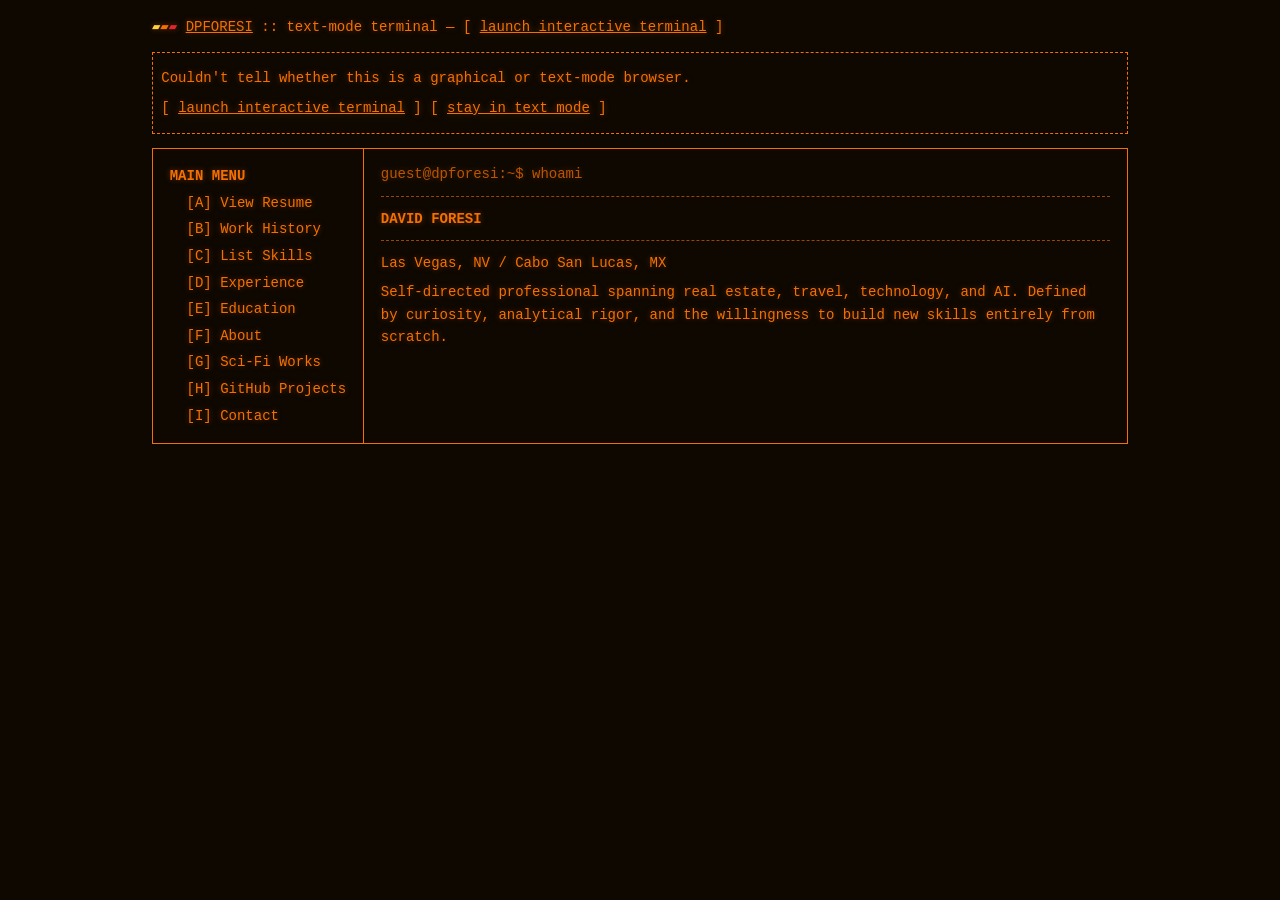
<file: index.html>
<!DOCTYPE html>
<html lang="en">
<head>
  <meta charset="UTF-8" />
  <meta name="viewport" content="width=device-width, initial-scale=1.0, interactive-widget=resizes-content" />
  <title>dpforesi — terminal</title>
  <link rel="icon" type="image/svg+xml" href="logo.svg" />
  <script>
    /* pick a render mode before first paint:
       gui = interactive terminal, cli = plain text page, ask = plain text + offer the terminal.
       ?cli / ?gui in the URL override detection and are remembered. */
    (function () {
      var mode = null;
      var forced = /[?&](cli|gui)\b/.exec(location.search);
      try {
        if (forced) localStorage.setItem('dpf-mode', forced[1]);
        else mode = localStorage.getItem('dpf-mode');
      } catch (e) {}
      if (forced) mode = forced[1];
      if (mode !== 'cli' && mode !== 'gui') {
        var ua = navigator.userAgent || '';
        if (/\b(lynx|w3m|e?links|browsh|carbonyl|netsurf|dillo|edbrowse|chawan|retawq)\b/i.test(ua)) mode = 'cli';
        else if (ua.length < 20 || /headless|phantomjs/i.test(ua) || navigator.webdriver ||
                 !window.matchMedia || !window.CSS || !CSS.supports || !CSS.supports('display', 'flex')) mode = 'ask';
        else mode = 'gui';
      }
      document.documentElement.setAttribute('data-mode', mode);
      /* touch screens get tap navigation; the keyboard only opens on request */
      if (window.matchMedia && matchMedia('(hover: none) and (pointer: coarse)').matches)
        document.documentElement.classList.add('touch');
    })();
  </script>
  <link rel="preconnect" href="https://fonts.googleapis.com" />
  <link rel="preconnect" href="https://fonts.gstatic.com" crossorigin />
  <link href="https://fonts.googleapis.com/css2?family=Press+Start+2P&display=swap" rel="stylesheet" />
  <style>
    /* ─── TOKENS ─────────────────────────────────────── */
    :root {
      --bg:      #0e0800;
      --fg:      #f47003;
      --bright:  #f47003;
      --dim:     #f47003;
      --accent:  #f47003;
      --rule:    #f47003;
      --glow:    rgba(244,112,3,0.1);
    }

    /* ─── RESET ──────────────────────────────────────── */
    *, *::before, *::after { box-sizing: border-box; margin: 0; padding: 0; }
    html { scroll-behavior: smooth; }

    body {
      background: var(--bg);
      color: var(--fg);
      font-family: 'Courier New', Courier, monospace;
      font-size: 14px;
      line-height: 1.6;
      overflow: hidden;
      height: 100vh;
      height: 100dvh;
    }

    /* ─── CRT SCANLINES ──────────────────────────────── */
    body::after {
      content: '';
      position: fixed; inset: 0;
      background: repeating-linear-gradient(
        0deg,
        rgba(0,0,0,0) 0px,
        rgba(0,0,0,0) 1px,
        rgba(0,0,0,0.3) 1px,
        rgba(0,0,0,0.3) 2px
      );
      pointer-events: none;
      z-index: 999;
    }

    /* ─── CRT FLICKER + GLOW ─────────────────────────── */
    body::before {
      content: '';
      position: fixed; inset: 0;
      background: radial-gradient(ellipse at 50% 50%, rgba(244,112,3,0.03) 0%, transparent 70%);
      pointer-events: none;
      z-index: 998;
      animation: flicker 0.15s infinite;
    }

    @keyframes flicker {
      0%   { opacity: 0.97; }
      50%  { opacity: 1; }
      100% { opacity: 0.98; }
    }

    /* ─── TRAVELING SCANLINE ─────────────────────────── */
    .crt-scanline {
      position: fixed;
      inset: 0;
      pointer-events: none;
      z-index: 997;
      overflow: hidden;
    }

    .crt-scanline::before {
      content: '';
      position: absolute;
      left: 0;
      width: 100%;
      height: 4px;
      background: linear-gradient(
        90deg,
        transparent 0%,
        rgba(244,112,3,0.04) 20%,
        rgba(244,112,3,0.07) 50%,
        rgba(244,112,3,0.04) 80%,
        transparent 100%
      );
      animation: scanDown 8s linear infinite;
    }

    @keyframes scanDown {
      0%   { top: -4px; }
      100% { top: 100%; }
    }

    /* ─── TERMINAL CONTAINER ─────────────────────────── */
    .terminal {
      max-width: 960px;
      margin: 0 auto;
      padding: 0 2rem;
      height: 100vh;
      height: 100dvh;
      display: flex;
      flex-direction: column;
      text-shadow: 0 0 6px rgba(244,112,3,0.6), 0 0 20px rgba(244,112,3,0.25), 0 0 40px rgba(244,112,3,0.1);
    }

    #main-content {
      flex: 1;
      flex-direction: column;
      min-height: 0;
    }

    .terminal-header {
      flex-shrink: 0;
      padding-top: 1.5rem;
    }

    /* ─── LOGO ───────────────────────────────────────── */
    .logo {
      font-family: 'Press Start 2P', monospace;
      font-size: clamp(1.8rem, 5vw, 3rem);
      color: var(--bright);
      letter-spacing: 0.08em;
      margin-bottom: 0.5rem;
      overflow: hidden;
    }

    .logo { display: flex; align-items: baseline; gap: 0.45em; }

    /* match the Press Start 2P capitals: 0.875em tall, their feet 0.125em above the baseline */
    .logo-mark {
      flex-shrink: 0;
      height: 0.875em;
      width: auto;
      position: relative;
      top: -0.125em;
      filter: drop-shadow(0 0 4px rgba(244,112,3,0.6)) drop-shadow(0 0 14px rgba(244,112,3,0.25));
    }


    .logo .scan-line {
      display: block;
      opacity: 0;
      transition: none;
    }

    .logo .scan-line.revealed {
      opacity: 1;
    }

    .logo-sub {
      color: var(--dim);
      font-size: 11px;
      margin-bottom: 1.5rem;
    }

    .separator {
      color: var(--dim);
      margin: 1rem 0;
    }

    /* ─── OUTPUT AREA ────────────────────────────────── */
    #output {
      white-space: pre-wrap;
      word-wrap: break-word;
      flex: 1;
      overflow-y: auto;
      padding: 0.5rem 0;
      scrollbar-width: thin;
      scrollbar-color: var(--fg) transparent;
    }

    #output::-webkit-scrollbar {
      width: 4px;
    }

    #output::-webkit-scrollbar-track {
      background: transparent;
    }

    #output::-webkit-scrollbar-thumb {
      background: var(--fg);
      border-radius: 0;
    }

    #output .system { color: var(--dim); }
    #output .info { color: var(--fg); }
    #output .bright { color: var(--bright); }
    #output .heading {
      color: var(--bright);
      font-weight: bold;
    }
    #output .menu-item {
      color: var(--fg);
      cursor: text;
      display: inline;
    }
    #output .menu-item:hover {
      color: var(--bright);
    }
    #output .menu-num {
      color: var(--bright);
    }
    #output .label {
      color: var(--accent);
    }
    #output .detail {
      color: var(--dim);
    }
    #output .highlight {
      color: var(--bright);
    }
    #output .error {
      color: var(--fg);
      font-style: italic;
    }
    #output .book-cover {
      display: block;
      max-width: 200px;
      margin: 1rem 0 1rem 1rem;
      border: 1px solid var(--fg);
      filter: sepia(0.3) saturate(1.5) brightness(0.85);
    }
    #output .book-link {
      color: var(--bright);
      cursor: pointer;
      text-decoration: none;
    }
    #output .book-link:hover {
      text-decoration: underline;
    }

    /* ─── FOOTER ─────────────────────────────────────── */
    .terminal-footer {
      flex-shrink: 0;
      padding-bottom: 1rem;
      padding-bottom: max(1rem, env(safe-area-inset-bottom));
    }

    .footer-sep {
      color: var(--fg);
      overflow: hidden;
      white-space: nowrap;
    }

    .footer-hint {
      color: var(--fg);
      padding: 0.25rem 0.5rem;
      font-size: 13px;
    }

    /* ─── PROMPT ──────────────────────────────────────── */
    .prompt-line {
      display: flex;
      align-items: center;
      margin-top: 1rem;
      margin-bottom: 0;
    }

    .prompt-prefix {
      color: var(--dim);
      white-space: pre;
      flex-shrink: 0;
    }

    .input-wrap {
      position: relative;
      flex: 1;
      min-width: 0;
      display: flex;
      align-items: center;
    }

    #cmd-input {
      background: transparent;
      border: none;
      outline: none;
      color: var(--bright);
      font-family: 'Courier New', Courier, monospace;
      font-size: 14px;
      width: 100%;
      caret-color: transparent;
    }

    /* block cursor drawn at the caret position (native caret hidden) */
    .cursor-block {
      display: none;
      position: absolute;
      top: 50%;
      left: 0;
      width: 0.6em;
      height: 1em;
      font-size: 14px;
      transform: translateY(-50%);
      background: var(--bright);
      animation: blink 1s step-end infinite;
      pointer-events: none;
    }

    @keyframes blink { 0%,100%{opacity:1} 50%{opacity:0} }

    /* ─── RESPONSIVE ─────────────────────────────────── */
    @media (max-width: 600px) {
      .terminal { padding: 0.75rem; }
      .logo { font-size: 1.2rem; }
      .logo-sub { font-size: 9px; }
      body { font-size: 12px; }

      .prompt-line {
        margin-top: 0.5rem;
      }

      .prompt-prefix {
        font-size: 11px;
      }

      #cmd-input, .cursor-block {
        font-size: 12px;
      }

      .footer-hint {
        font-size: 10px;
      }

      .terminal-footer {
        padding-bottom: 0.5rem;
      }

      .footer-sep {
        font-size: 12px;
      }
    }

    @media (max-width: 380px) {
      .prompt-prefix {
        font-size: 10px;
      }

      #cmd-input, .cursor-block {
        font-size: 11px;
      }

      .terminal { padding: 0.5rem; }
    }

    /* ─── TOUCH SCREENS ──────────────────────────────── */
    /* phones and tablets navigate by tapping; the prompt and keyboard appear only from the ⌨ key */
    .touch-keys { display: none; }
    html.touch body { position: fixed; inset: 0; }
    html.touch body::after { display: none; }   /* crisper text without the scanline overlay */
    html.touch .terminal { height: var(--app-h, 100dvh); }
    html.touch .prompt-line { display: none; }
    html.touch.typing .prompt-line { display: flex; }
    html.touch #cmd-input, html.touch .cursor-block { font-size: 16px; }   /* 16px keeps iOS from zooming */
    html.touch .touch-keys { display: flex; gap: 6px; margin-top: 0.5rem; }
    .touch-key {
      flex: 1;
      min-height: 44px;
      background: transparent;
      color: var(--fg);
      border: 1px solid var(--fg);
      font: bold 11px 'Courier New', Courier, monospace;
      letter-spacing: 0.05em;
      text-shadow: inherit;
      cursor: pointer;
      -webkit-tap-highlight-color: transparent;
      touch-action: manipulation;
    }
    .touch-key.kbd { flex: 0 0 52px; font-size: 18px; }
    .touch-key:active, .touch-key[aria-pressed="true"] { background: var(--fg); color: var(--bg); text-shadow: none; }
    html.touch #output .menu-item {
      display: inline-block;
      width: calc(100% - 3ch);   /* full-width tap target, leaving room for the line's leading indent */
      line-height: 44px;
      cursor: pointer;
      -webkit-tap-highlight-color: transparent;
    }
    html.touch #output .menu-item:active { background: rgba(244,112,3,0.15); }
    html.touch .terminal-header, html.touch .logo, html.touch .logo-sub { transition: all 0.2s; }
    html.touch #main-content.compact .terminal-header { padding-top: 0.5rem; }
    html.touch #main-content.compact .logo { font-size: 0.9rem; }
    html.touch #main-content.compact .logo-sub { display: none; }

    /* contact pledge on touch screens: press and hold instead of typing */
    #output .hold-btn {
      display: inline-block;
      margin-left: 2ch;
      padding: 0.8em 1.5ch;
      border: 1px solid var(--fg);
      color: var(--bright);
      cursor: pointer;
      user-select: none;
      -webkit-user-select: none;
      -webkit-touch-callout: none;
      touch-action: none;
    }
    #output .hold-btn.holding { background: rgba(244,112,3,0.15); }

    /* ─── TEXT MODE (#cli) ───────────────────────────── */
    html[data-mode="gui"] #cli { display: none; }
    html:not([data-mode="gui"]) .terminal,
    html:not([data-mode="gui"]) .crt-scanline,
    html:not([data-mode="gui"]) body::before,
    html:not([data-mode="gui"]) body::after { display: none; }
    html:not([data-mode="gui"]) body { overflow: auto; height: auto; }

    #cli {
      max-width: 120ch;
      margin: 0 auto;
      padding: 1rem 16px 3rem;
      text-shadow: 0 0 6px rgba(244,112,3,0.4);
    }
    #cli h1, #cli h2, #cli h3 { font-size: 1em; font-weight: bold; margin-top: 1.2em; }
    #cli h1, #cli h2 { text-transform: uppercase; margin-top: 0.5em; }
    #cli h2::before { content: '## '; }
    #cli h3::before { content: '> '; }
    #cli p, #cli ul { margin: 0.5em 0; }
    #cli ul { list-style: none; padding-left: 2ch; }
    #cli li::before { content: '* '; }
    #cli hr { border: 0; border-top: 1px dashed var(--rule); margin: 0.75em 0; opacity: 0.6; }
    #cli a { color: var(--bright); }
    #cli i { font-style: normal; opacity: 0.75; }
    #cli .cli-ask { border: 1px dashed var(--fg); padding: 0.5em 1ch; margin-bottom: 1em; }
    #cli .cli-bar { margin: 0 0 1em; }
    #cli .cli-echo { opacity: 0.75; margin-top: 0; }
    #cli .cli-split { width: 100%; border-collapse: collapse; border: 1px solid var(--rule); }
    #cli .cli-split td { vertical-align: top; padding: 1em 2ch; border: 1px solid var(--rule); }
    #cli .cli-nav { width: 1%; white-space: nowrap; }
    #cli .cli-nav-list { position: sticky; top: 1em; line-height: 1.9; }
    #cli .cli-nav-list b a, #cli .cli-nav-list a { text-decoration: none; }
    #cli .cli-nav-list a:hover { text-decoration: underline; }
    @media (max-width: 600px) {
      #cli .cli-split, #cli .cli-split tbody, #cli .cli-split tr, #cli .cli-split td { display: block; width: auto; }
      #cli .cli-nav-list { position: static; }
    }
  </style>
  <!--
    JSON-LD below is a minimal stub for static crawlers that don't execute JS.
    The full rich version is built dynamically from RESUME_DATA on boot
    (see buildJsonLd() in the script below) and replaces the contents of this tag.
  -->
  <script type="application/ld+json" id="ld-script">
  {
    "@context": "https://schema.org",
    "@type": "Person",
    "name": "David Foresi",
    "givenName": "David",
    "familyName": "Foresi"
  }
  </script>
</head>
<body>

<div class="crt-scanline"></div>
<!-- TEXT-MODE VERSION: rendered as-is by lynx/w3m/links and other no-JS browsers.
     Generated by tools/build_cli.py from RESUME_DATA — rebuild if the resume data changes. -->
<div id="cli">
<p class="cli-bar"><span class="cli-logo" role="img" aria-label="DPForesi logo"><span style="color:#ffd23f">▰</span><span style="color:#f47003">▰</span><span style="color:#e0262f">▰</span></span> <a href="?cli">DPFORESI</a> :: text-mode terminal — [ <a href="?gui">launch interactive terminal</a> ]</p>
<table class="cli-split" border="1" cellpadding="1" cellspacing="0"><tr>
<td class="cli-nav" nowrap valign="top">
<div class="cli-nav-list">
<b>MAIN MENU</b><br>
&nbsp;&nbsp;<a href="cli/resume.html">[A]&nbsp;View Resume</a><br>
&nbsp;&nbsp;<a href="cli/history.html">[B]&nbsp;Work History</a><br>
&nbsp;&nbsp;<a href="cli/skills.html">[C]&nbsp;List Skills</a><br>
&nbsp;&nbsp;<a href="cli/experience.html">[D]&nbsp;Experience</a><br>
&nbsp;&nbsp;<a href="cli/education.html">[E]&nbsp;Education</a><br>
&nbsp;&nbsp;<a href="cli/about.html">[F]&nbsp;About</a><br>
&nbsp;&nbsp;<a href="cli/books.html">[G]&nbsp;Sci-Fi Works</a><br>
&nbsp;&nbsp;<a href="cli/projects.html">[H]&nbsp;GitHub Projects</a><br>
&nbsp;&nbsp;<a href="cli/contact.html">[I]&nbsp;Contact</a>
</div>
</td>
<td class="cli-main" valign="top">
<p class="cli-echo">guest@dpforesi:~$ whoami</p>
<hr>
<h1>David Foresi</h1>
<hr>
<p>Las Vegas, NV / Cabo San Lucas, MX</p>
<p>Self-directed professional spanning real estate, travel, technology, and AI. Defined by curiosity, analytical rigor, and the willingness to build new skills entirely from scratch.</p>
</td>
</tr></table>
</div>
<!-- /TEXT-MODE VERSION -->
<div class="terminal" id="terminal"></div>

<!-- interactive terminal markup; kept in a script tag so text browsers never render it -->
<script type="text/x-template" id="terminal-tpl">
  <!-- LOADING -->
  <div id="loader"></div>

  <!-- MAIN CONTENT (hidden until boot) -->
  <div id="main-content" style="display:none">
    <!-- HEADER -->
    <div class="terminal-header">
      <div class="logo" id="ascii-logo">
        <svg class="logo-mark" viewBox="0 0 200 48" aria-hidden="true" focusable="false">
          <path fill="#ffd23f" d="M0 48L24 0H72L48 48Z"/>
          <path fill="#f47003" d="M64 48L88 0H136L112 48Z"/>
          <path fill="#e0262f" d="M128 48L152 0H200L176 48Z"/>
        </svg>
        <span class="scan-line">DPForesi</span>
      </div>
      <div class="logo-sub">David P. Foresi — Las Vegas, NV / Cabo San Lucas, MX</div>
    </div>

    <!-- TERMINAL OUTPUT (scrollable) -->
    <div id="output"></div>

    <!-- FOOTER (pinned with prompt) -->
    <div class="terminal-footer">
      <div class="footer-sep" id="footer-sep-top"></div>
      <div class="footer-hint" id="footer-hint">enter a letter (A-N), command name, or "help" for usage</div>
      <div class="footer-sep" id="footer-sep-bot"></div>
      <form class="prompt-line" id="prompt-line" autocomplete="off">
        <span class="prompt-prefix">guest@dpforesi:~$ </span>
        <span class="input-wrap">
          <input type="text" id="cmd-input" autocomplete="off" spellcheck="false" aria-label="Terminal input" />
          <span class="cursor-block" id="cursor-block" aria-hidden="true"></span>
        </span>
      </form>
      <nav class="touch-keys" aria-label="Quick commands">
        <button type="button" class="touch-key" data-cmd="menu">MENU</button>
        <button type="button" class="touch-key" data-cmd="resume">RESUME</button>
        <button type="button" class="touch-key" data-cmd="skills">SKILLS</button>
        <button type="button" class="touch-key" data-cmd="contact">CONTACT</button>
        <button type="button" class="touch-key kbd" id="kbd-key" aria-label="Type a command" aria-pressed="false">⌨</button>
      </nav>
    </div>
  </div><!-- /main-content -->
</script>

<script>
(function () {
  /* ── inline resume data (works with file:// protocol) ── */
  const RESUME_DATA = {"schema":"resume/v1","generated":"2026-02-26","contact":{"name":"David Foresi","locations":[{"city":"Las Vegas","state":"NV","country":"USA"},{"city":"Cabo San Lucas","state":"Baja California Sur","country":"Mexico"}],"encoded_email":[13,80,17,6,30,9,83,7,47,19,77,18,25,13,67,10,79,26],"encoded_phone":[94,16,69,68,84,89,24,67,87,76,19,64]},"summary":"Self-directed professional spanning real estate, travel, technology, and AI. Defined by curiosity, analytical rigor, and the willingness to build new skills entirely from scratch.","current_roles":["AI Data Annotator & Frontier Model Evaluator (Independent Contractor)","Published Author — The eom Expression: Beautiful Chaos","Realtor — Douglas Elliman Real Estate, Las Vegas NV","Realtor — Windermere Real Estate Los Cabos, Cabo San Lucas MX","Franchise Owner — Cruise Planners"],"experience":[{"title":"AI Data Annotator & Frontier Model Evaluator","organization":"Independent Contractor","employment_type":"contract","location":"Remote","start":"2023","end":"present","current":true,"dates_display":"2023 – Present","narrative":"At the leading edge of his technical journey, David works as an independent contractor in AI data annotation and evaluation — sitting at the precise intersection of his self-taught Python background and his long-standing instinct for quality assurance. His work spans a broad spectrum of evaluation tasks: assessing the accuracy, efficiency, and quality of AI-generated code across complex, multi-step programming problems; auditing chain-of-thought reasoning for logical soundness, computational efficiency, appropriate tool selection, and correctness at each step; and editing and annotating model outputs to produce high-quality training signal. A significant portion of his work involves rigorous system prompt adherence testing — not merely assessing whether instructions are well-crafted, but whether the model follows them precisely and consistently under varied, adversarial, and edge-case conditions. He stress-tests frontier-tier models at the outer boundary of their capabilities, surfacing failure modes, behavioral regressions, and subtle quality distinctions that feed directly into pre-training and fine-tuning pipelines for next-generation systems. It is demanding, nuanced work that rewards both technical fluency and rigorous analytical judgment — and it represents his most direct contribution to the field he is most committed to building expertise in."},{"title":"Published Author","organization":"Independent","employment_type":"self_employed","location":"Las Vegas, NV","start":"2023-07","end":"present","current":true,"dates_display":"Jul 2023 – Present","narrative":"In July 2023, David published his debut novel — The eom Expression: Beautiful Chaos — a sprawling, satirical science fiction adventure spanning 1,249 pages. The book defies easy categorization: part philosophical meditation, part genre-bending adventure, and part sharp cultural critique delivered through the lens of speculative fiction. Written entirely on his own terms, without an agent, a publisher's advance, or institutional validation, the novel stands as perhaps the purest expression of David's defining trait: the willingness to pursue something ambitious, unconventional, and entirely self-originated. The work is available globally via Amazon Kindle Direct Publishing and through Draft2Digital's wide distribution network.","book":{"title":"The eom Expression: Beautiful Chaos","subtitle":"A Satirical Science Fiction Adventure","asin":"B0CBW42YZ6","url":"https://www.amazon.com/eom-Expression-Beautiful-Satirical-Adventure-ebook/dp/B0CBW42YZ6","d2d_url":"https://books2read.com/u/m26WBo","pages":1249,"published":"2023-07-13"}},{"title":"Realtor","organization":"Douglas Elliman Real Estate","employment_type":"self_employed","location":"Las Vegas, NV","start":"2022-12","end":"present","current":true,"dates_display":"Dec 2022 – Present","narrative":"Under the banner of Douglas Elliman — one of the most recognized luxury real estate brands in the country — David serves buyers and sellers across the Las Vegas market. His data-informed approach to comparative market analysis, pricing strategy, and negotiation has become a defining feature of his practice, drawing on years of experience reading markets and advising clients through complex transactions in one of the most dynamic real estate landscapes in the American West."},{"title":"Realtor","organization":"Windermere Real Estate Los Cabos","employment_type":"self_employed","location":"Cabo San Lucas, Baja California Sur, Mexico","start":"2021-09","end":"present","current":true,"dates_display":"Sep 2021 – Present","narrative":"Since 2021, David has extended his real estate practice to the internationally celebrated resort market of Los Cabos, joining Windermere Real Estate Los Cabos. Operating in a luxury destination market demands not only deep local knowledge but fluency in the cross-border legal and financial complexities of international real estate — a challenge he embraces with the same systematic diligence that has characterized his career across multiple industries and geographies."},{"title":"Franchise Owner & Travel Advisor","organization":"Cruise Planners","employment_type":"franchise_owner","location":"Virtual","start":"2019-06","end":"present","current":true,"dates_display":"Jun 2019 – Present","narrative":"Since 2019, David has owned and operated a Cruise Planners franchise, advising clients across ocean and river cruising, land tours, and luxury resort travel. The agency operates in parallel with his real estate work, a testament to his capacity for managing multiple complex client relationships simultaneously."},{"title":"Realtor","organization":"Corcoran Global Living","employment_type":"self_employed","location":"Lake Las Vegas, NV","start":"2021-09","end":"2023-01","current":false,"dates_display":"Sep 2021 – Jan 2023","narrative":"During the same period he launched his Cabo operations, David also served clients in the distinctive Lake Las Vegas resort community through Corcoran Global Living. Serving two luxury markets simultaneously — one domestic, one international — reflects both his adaptability and his appetite for complexity. Lake Las Vegas, a planned resort enclave east of Henderson, requires a specialist's feel for its unique lifestyle appeal and market dynamics."},{"title":"Real Estate Agent","organization":"Windermere Prestige Properties","employment_type":"self_employed","location":"Lake Las Vegas / Henderson, NV","start":"2019-06","end":"2021-12","current":false,"dates_display":"Jun 2019 – Dec 2021","narrative":"David's tenure at Windermere Prestige Properties marked his arrival in the Lake Las Vegas luxury corridor. Over two and a half years, he built his market expertise and cultivated the client relationships that would anchor the multi-market, multi-brand real estate practice he expanded in subsequent years — a period that sharpened both his transactional skills and his instincts for high-end buyer and seller representation."},{"title":"Realtor","organization":"Signature Gallery of Homes","employment_type":"self_employed","location":"Henderson, NV","start":"2017-01","end":"2019-06","current":false,"dates_display":"Jan 2017 – Jun 2019","narrative":"Before moving into luxury resort markets, David honed his craft at Signature Gallery of Homes in Henderson, representing both new construction and resale properties across the rapidly growing southeast valley. This period deepened his transactional expertise and broadened his understanding of Nevada's residential market across a wider range of price points and buyer profiles — the foundation that made his later luxury work possible."},{"title":"Real Estate Agent","organization":"Coldwell Banker Premier Realty","employment_type":"self_employed","location":"Henderson, NV","start":"2015-03","end":"2017-01","current":false,"dates_display":"Mar 2015 – Jan 2017","narrative":"David launched his real estate career at Coldwell Banker Premier Realty in Henderson — working under one of the industry's most storied brands and developing the transactional and advisory foundations that would carry him through a decade of multi-market practice. Comparative market analysis, client communication, contract management, and negotiation: the core skills built here became the bedrock of everything that followed."},{"title":"Chief Executive Officer","organization":"Qualityspark","employment_type":"founder","location":"Henderson, NV","start":"2014-06","end":"2015-03","current":false,"dates_display":"Jun 2014 – Mar 2015","narrative":"Prior to his real estate career, David founded and led Qualityspark — a formative entrepreneurial chapter that sharpened his instincts for building something from scratch. Running a company, however briefly, leaves a distinctive imprint: a comfort with ambiguity, a bias toward action, and the hard-won understanding of what it truly means to own both the outcome and the process."},{"title":"Continuous Improvement Local Change Agent","organization":"ING","employment_type":"full_time","location":"Windsor, CT","start":"2012-03","end":"2013-03","current":false,"dates_display":"Mar 2012 – Mar 2013","narrative":"Returning to a leadership capacity at ING, David served as a Continuous Improvement Local Change Agent — coaching managers on problem-solving and lean methodology, guiding process improvement projects across the organization, designing visual management boards to surface departmental performance, and delivering daily reporting directly to the office of the CEO. The role demanded equal parts analytical precision and interpersonal skill: translating complex operational data into clear, actionable guidance for managers at every level."},{"title":"Quality Assurance Coordinator","organization":"ING","employment_type":"full_time","location":"Windsor, CT","start":"2006-03","end":"2012-03","current":false,"dates_display":"Mar 2006 – Mar 2012","narrative":"For six years, David served as Quality Assurance Coordinator at ING, where he monitored and audited customer interactions, designed QA evaluation tools and scoring processes, coached front-line customer service representatives, and analyzed interaction data to surface trends, improve training, and inform management decisions. This role established him as someone who could turn raw observational data into systematic organizational improvement — a quiet capability that would underpin every role that followed, including, decades later, his work in AI model evaluation."},{"title":"Customer Service Representative","organization":"ING","employment_type":"full_time","location":"Windsor, CT","start":"2004-03","end":"2006-03","current":false,"dates_display":"Mar 2004 – Mar 2006","narrative":"After State Street, David returned to the front lines of customer service at ING, handling inbound customer and agent calls, resolving complex financial service issues, processing transactions, and mentoring new hires. It was here that he developed the foundational skills in communication, problem-solving, and customer advocacy that have quietly informed every role since — from QA coordinator to multi-market realtor to AI evaluator."},{"title":"Mutual Fund Accountant (NAV Calculator)","organization":"State Street Corporation","employment_type":"full_time","location":"Quincy, MA","start":"2000","end":"2003","current":false,"dates_display":"2000 – 2003","narrative":"David began his career in finance at State Street Corporation in Quincy, Massachusetts, as a mutual fund accountant calculating the daily net asset value (NAV) for multiple funds spanning REITs, equities, and bonds — including high-yield, or \"junk,\" bonds. The work was spreadsheet-intensive and relentlessly deadline-driven: building and checking the numbers behind each fund's price, communicating directly with clients, and making sure the final share price reached the newspapers on time, every day. A daily NAV leaves no room for error or delay, and the role instilled the precision and accountability under pressure that would carry into his later work in quality assurance."},{"title":"Customer Service Representative","organization":"Cellular One","employment_type":"full_time","location":"Greater Boston, MA","start":"1999","end":"2000","current":false,"dates_display":"1999 – 2000","narrative":"Fresh out of college, David took his first full-time role as a customer service representative for Cellular One in the Boston area, helping wireless customers during the early boom years of the mobile phone. It was an introduction to professional customer service — the discipline he would return to at ING and build on for the rest of his career."},{"title":"Fountain Worker","organization":"Friendly's","employment_type":"part_time","location":"Westfield, MA","start":"1992","end":"1997","current":false,"dates_display":"1992 – 1997","narrative":"Off and on from roughly 1992 to 1997, David worked the fountain at Friendly's in Westfield, Massachusetts, scooping ice cream and building sundaes for a steady stream of customers. His service earned him the Silver Dollar customer service award — an early sign of the customer-first instincts that run through every role that followed."},{"title":"Yard & Grounds Crew (Unofficial)","organization":"The Family Homestead","employment_type":"informal","location":"Home","start":null,"end":null,"current":false,"dates_display":"Early Years","narrative":"Long before any of the above, David's career began in his own backyard: mowing the grass, stacking firewood, cleaning the pool, raking the leaves, and shoveling the driveway every winter. Compensation was irregular at best and frequently nonexistent, but the role taught an enduring lesson that has held true in every job since — the leaves always come back, and so does the snow."}],"skills":[{"id":"python_ml","heading":"Python & Machine Learning","narrative":"David is a self-taught Python developer whose technical interests center on machine learning, data science, analytics, and AI agent systems. Without formal computer science training, he has built his capabilities through disciplined self-study, online coursework, and relentless hands-on practice. His toolkit includes pandas and NumPy for data wrangling and analysis, Matplotlib for visualization, scikit-learn for classical ML workflows, and PyTorch for neural network exploration. He brings backend web development skills as well, packaging tools and models into usable interfaces via Jinja-templated applications.","tags":["Python","pandas","NumPy","Data Analysis","Data Wrangling","Matplotlib","scikit-learn","PyTorch","Jinja","Web Backend","Data Science","AI Agents"],"highlighted":["Python","pandas","NumPy","Data Science","Matplotlib","scikit-learn"]},{"id":"ai_evaluation","heading":"AI Evaluation & Data Annotation","narrative":"Through his independent contractor work, David has developed a specialized skill set in the evaluation and annotation of frontier AI systems. He develops and applies rubrics for assessing AI-generated code — evaluating correctness, efficiency, style, and adherence to complex specifications — and conducts chain-of-thought audits that examine the quality of model reasoning, tool selection, and stepwise logic at each stage. He evaluates system prompt adherence rigorously, probing whether models follow instructions precisely and consistently across varied and adversarial conditions. He edits and annotates raw model outputs to produce training-quality data, with a particular focus on the subtle quality distinctions that matter most when shaping next-generation high-capability systems. This work demands both technical literacy and the structured analytical discipline he first cultivated during his years as a quality assurance professional — making it, in retrospect, a role he was preparing for all along.","tags":["Rubric Development","Code Generation Evaluation","Chain-of-Thought Auditing","System Prompt Adherence","Frontier Model Testing","Annotation & Editing","Tool Use Evaluation","Accuracy Assessment"],"highlighted":["Code Generation Evaluation","Chain-of-Thought Auditing","System Prompt Adherence","Rubric Development"]},{"id":"real_estate","heading":"Real Estate & Market Analysis","narrative":"With a decade of practice spanning Nevada and Baja California Sur, David brings a data science mindset to real estate that distinguishes his approach in both markets. Skilled in comparative market analysis, pricing strategy, market data interpretation, and negotiation, he has guided buyers and sellers through transactions across multiple price points and jurisdictions — navigating Nevada licensing requirements alongside the distinct legal framework governing Mexican real property.","tags":["CMA","Market Analysis","Market Data","Pricing Strategy","Negotiation","Transactions","International RE","Luxury Markets","Data Science"],"highlighted":["CMA","Market Analysis","Data Science"]},{"id":"qa_process","heading":"Quality Assurance & Process Improvement","narrative":"Nine years at ING left David with a deep foundation in quality assurance, coaching, and lean process improvement. He designed evaluation frameworks, built performance reporting systems, coached teams toward measurable behavior change, and applied continuous improvement methodology at an organizational level. These capabilities have proven foundational to every professional chapter since, threading through his real estate practice, travel business, and AI evaluation work.","tags":["Quality Assurance","Coaching","Process Improvement","Value Stream Mapping","Visual Boards","Reporting","Excel","Salesforce"],"highlighted":["Quality Assurance","Coaching"]}],"education":[{"degree":"Bachelor of Arts","field":"History","institution":"Saint Anselm College","location":"Manchester, NH","start":1995,"graduated":1999,"year_label":"1999","dates_display":"1995 – 1999","narrative":"A foundation in critical thinking, research, and written argument that continues to inform how David approaches complex problems — whether technical, transactional, or analytical."},{"degree":"Self-Directed Technical Education","field":"Python, Machine Learning, Data Science, AI","institution":"Online Coursework & Independent Study","location":null,"start":2020,"end":"present","current":true,"year_label":"∞","dates_display":"Ongoing","narrative":"David's programming journey has been entirely self-directed — built through online courses, official documentation, community resources, and consistent practice. He treats technical learning as a continuous process rather than a credential, measuring progress by what he can build and what problems he can solve."}]};
  var CONTACT_PLEDGE = 'i will not spam';

  /* ── text mode: no terminal, just enhance the static page ── */
  if (document.documentElement.getAttribute('data-mode') !== 'gui') {
    initTextMode();
    return;
  }
  document.getElementById('terminal').innerHTML = document.getElementById('terminal-tpl').textContent;

  /* ── state ──────────────────────────────────────────── */
  let resumeData = null;
  let currentView = 'main';
  var muted = false;
  const output = document.getElementById('output');
  const input = document.getElementById('cmd-input');

  /* ── contact decode state ──────────────────────────── */
  var contactDecoded = false;
  var decodedEmail = '';
  var decodedPhone = '';
  var scrambleInterval = null;
  var CONTACT_GLYPHS = '░▒▓█▌▐▄▀αβγδεζηθλξπσφψω∑∏∆∇∂∫∞≠≈±×√⊕⊗⊥∴≡';

  /* ── background music (starts on first command submit only) ── */
  var bgMusic = new Audio('ambient.m4a');
  bgMusic.loop = true;
  bgMusic.volume = 0.08;
  var bgMusicStarted = false;
  function startBgMusic() {
    if (bgMusicStarted || muted) return;
    bgMusicStarted = true;
    bgMusic.play().catch(function (e) {
      console.warn('Music play failed:', e.message);
      bgMusicStarted = false;
    });
  }
  const cursorBlock = document.getElementById('cursor-block');

  /* ── loading + logo animation ────────────────────────── */
  const loader = document.getElementById('loader');
  const mainContent = document.getElementById('main-content');

  /* ── touch screens ─────────────────────────────────── */
  var TOUCH = document.documentElement.classList.contains('touch');

  /* focus the prompt, except on touch screens where the keyboard opens only from the ⌨ key */
  function focusPrompt() {
    if (!TOUCH || document.documentElement.classList.contains('typing')) input.focus();
  }

  function setTyping(on) {
    document.documentElement.classList.toggle('typing', on);
    var key = document.getElementById('kbd-key');
    if (key) key.setAttribute('aria-pressed', on ? 'true' : 'false');
    if (on) input.focus(); else input.blur();
  }

  function buzz() {
    if (navigator.vibrate) navigator.vibrate(8);
  }

  /* tapped options type their command into the prompt echo, then run it */
  var typingTimer = null;
  function typeAndRun(cmd) {
    if (typingTimer) return;
    cancelRoll();
    startBgMusic();
    beep();
    input.value = '';
    print('<span class="dim">guest@dpforesi:~$ <span class="typed"></span></span>');
    var typed = output.querySelectorAll('.typed'), el = typed[typed.length - 1], i = 0;
    typingTimer = setInterval(function () {
      el.textContent = cmd.slice(0, ++i);
      if (i < cmd.length) return;
      clearInterval(typingTimer);
      typingTimer = null;
      setTimeout(function () {
        print('');
        exec(cmd);
        focusPrompt();
      }, 120);
    }, 35);
  }

  /* ── helpers ────────────────────────────────────────── */
  function esc(s) {
    return String(s).replace(/&/g,'&amp;').replace(/</g,'&lt;').replace(/>/g,'&gt;').replace(/"/g,'&quot;');
  }

  function print(html) {
    output.innerHTML += html + '\n';
  }

  function clear() {
    cancelRoll();
    stopScrambleCycle();
    output.innerHTML = '';
  }

  function getSepWidth() {
    var el = document.getElementById('output');
    if (!el) return 64;
    var style = window.getComputedStyle(el);
    var fontSize = parseFloat(style.fontSize) || 14;
    var charW = fontSize * 0.6;
    return Math.max(20, Math.floor(el.clientWidth / charW));
  }

  function makeSep() {
    return '─'.repeat(getSepWidth());
  }

  function printSep() {
    print('<span class="system">' + makeSep() + '</span>');
  }

  /* roll: captures print calls from a screen function,
     then plays them back line-by-line with delay + sound */
  var rollTimers = [];

  function cancelRoll() {
    rollTimers.forEach(function (id) { clearTimeout(id); });
    rollTimers = [];
  }

  function execWithRoll(cmd, fn) {
    cancelRoll();
    /* capture all print calls */
    var buf = [];
    var origPrint = print;
    var origPrintSep = printSep;
    print = function (html) { buf.push(html); };
    printSep = function () { buf.push('<span class="system">' + makeSep() + '</span>'); };
    fn();
    print = origPrint;
    printSep = origPrintSep;
    /* play back with delay */
    rollTimers.push(setTimeout(function () {
      dataRoll();
      buf.forEach(function (line, i) {
        rollTimers.push(setTimeout(function () {
          origPrint(line);
        }, i * 50));
      });
    }, 350));
  }

  /* ── sound effects (Web Audio API) ─────────────────── */
  var audioCtx = null;
  function getAudio() {
    if (!audioCtx) audioCtx = new (window.AudioContext || window.webkitAudioContext)();
    return audioCtx;
  }

  function beep() {
    if (muted) return;
    var ctx = getAudio();
    var osc = ctx.createOscillator();
    var gain = ctx.createGain();
    osc.connect(gain);
    gain.connect(ctx.destination);
    osc.type = 'sine';
    osc.frequency.setValueAtTime(1000, ctx.currentTime);
    gain.gain.setValueAtTime(0.06, ctx.currentTime);
    gain.gain.setValueAtTime(0.06, ctx.currentTime + 0.12);
    gain.gain.exponentialRampToValueAtTime(0.001, ctx.currentTime + 0.15);
    osc.start(ctx.currentTime);
    osc.stop(ctx.currentTime + 0.15);
  }

  function dataRoll() {
    if (muted) return;
    var ctx = getAudio();
    var duration = 1.8;
    var steps = 18;
    for (var i = 0; i < steps; i++) {
      var osc = ctx.createOscillator();
      var gain = ctx.createGain();
      var filter = ctx.createBiquadFilter();
      osc.connect(filter);
      filter.connect(gain);
      gain.connect(ctx.destination);
      osc.type = 'sawtooth';
      var t = ctx.currentTime + (i * duration / steps);
      var freq = 80 + Math.random() * 30;
      osc.frequency.setValueAtTime(freq, t);
      osc.frequency.exponentialRampToValueAtTime(freq * 0.9, t + duration / steps);
      filter.type = 'lowpass';
      filter.frequency.setValueAtTime(300 + i * 40, t);
      filter.Q.setValueAtTime(3, t);
      gain.gain.setValueAtTime(0.012, t);
      gain.gain.exponentialRampToValueAtTime(0.001, t + duration / steps * 0.9);
      osc.start(t);
      osc.stop(t + duration / steps);
    }
  }

  /* ── menu renderer ─────────────────────────────────── */
  function menuItem(selector, label, cmd) {
    return `  <span class="menu-item" data-cmd="${esc(cmd)}"><span class="menu-num">[${selector}]</span>  ${esc(label)}</span>`;
  }

  /* ── screens ────────────────────────────────────────── */
  function showMain() {
    currentView = 'main';
    clear();
    printSep();
    print('<span class="heading">  MAIN MENU</span>');
    printSep();
    print('');
    print(menuItem('A', 'View Resume', 'resume'));
    print(menuItem('B', 'Work History', 'history'));
    print(menuItem('C', 'List Skills', 'skills'));
    print(menuItem('D', 'Experience', 'experience'));
    print(menuItem('E', 'Education', 'education'));
    print(menuItem('F', 'About', 'about'));
    print(menuItem('G', 'Sci-Fi Works', 'books'));
    print(menuItem('H', 'GitHub Projects', 'projects'));
    print(menuItem('I', 'AI Structured Data (JSON-LD)', 'jsonld'));
    print(menuItem('J', 'Raw Resume JSON', 'json'));
    print(menuItem('K', 'Contact', 'contact'));
    print('');
    print(menuItem('L', muted ? 'Unmute Sound' : 'Mute Sound', 'mute'));
    print(menuItem('M', 'Clear Screen', 'clear'));
    print(menuItem('N', 'Text-Only View (CLI Browsers)', 'cli'));
    setHint('enter a letter (A-N), command name, or "help" for usage', 'tap an option, or ⌨ to type a command');
  }

  function showResume() {
    currentView = 'resume';
    clear();
    if (!resumeData) { print('<span class="error">error: resume data not loaded.</span>'); return; }
    const d = resumeData;
    printSep();
    print('<span class="heading">  RESUME — ' + esc(d.contact.name) + '</span>');
    printSep();
    print('');
    print('<span class="label">  LOCATIONS</span>');
    d.contact.locations.forEach(l => {
      print('    ' + esc(l.city) + ', ' + esc(l.state) + ', ' + esc(l.country));
    });
    print('');
    print('<span class="label">  SUMMARY</span>');
    wrapText(d.summary, 4).forEach(l => print(l));
    print('');
    print('<span class="label">  CURRENT ROLES</span>');
    d.current_roles.forEach(r => {
      print('    * ' + esc(r));
    });
    print('');
    printSep();
    print('<span class="heading">  EXPERIENCE</span>');
    printSep();
    d.experience.forEach(e => {
      print('');
      print('<span class="highlight">  ' + esc(e.title) + '</span>');
      print('<span class="label">  ' + esc(e.organization) + '</span>  <span class="detail">' + esc(e.dates_display) + '  |  ' + esc(e.location) + '</span>');
      print('');
      wrapText(e.narrative, 4).forEach(l => print(l));
    });
    print('');
    printSep();
    print('<span class="heading">  SKILLS</span>');
    printSep();
    d.skills.forEach(s => {
      print('');
      print('<span class="highlight">  ' + esc(s.heading) + '</span>');
      print('');
      wrapText(s.narrative, 4).forEach(l => print(l));
      print('<span class="detail">    tags: ' + s.tags.map(t => esc(t)).join(', ') + '</span>');
    });
    print('');
    printSep();
    print('<span class="heading">  EDUCATION</span>');
    printSep();
    d.education.forEach(e => {
      print('');
      print('<span class="highlight">  ' + esc(e.degree) + (e.field ? ' — ' + esc(e.field) : '') + '</span>');
      const parts = [e.institution, e.location, e.dates_display].filter(Boolean);
      print('<span class="detail">  ' + parts.map(p => esc(p)).join('  |  ') + '</span>');
      if (e.narrative) wrapText(e.narrative, 4).forEach(l => print(l));
    });
    print('');
    printSep();
    showBackPrompt();
  }

  function showHistory() {
    currentView = 'history';
    clear();
    if (!resumeData) { print('<span class="error">error: resume data not loaded.</span>'); return; }
    printSep();
    print('<span class="heading">  WORK HISTORY</span>');
    printSep();
    print('');
    resumeData.experience.forEach(function (e) {
      print('  <span class="highlight">' + esc(e.dates_display).padEnd(22) + '</span>' + esc(e.title));
      print('  ' + ' '.repeat(22) + '<span class="detail">' + esc(e.organization) + '</span>');
      print('');
    });
    printSep();
    showBackPrompt();
  }

  function showSkills() {
    currentView = 'skills';
    clear();
    if (!resumeData) { print('<span class="error">error: resume data not loaded.</span>'); return; }
    printSep();
    print('<span class="heading">  SKILLS & EXPERTISE</span>');
    printSep();
    resumeData.skills.forEach((s, i) => {
      print('');
      print('<span class="highlight">  [' + (i + 1) + ']  ' + esc(s.heading) + '</span>');
      print('');
      wrapText(s.narrative, 6).forEach(l => print(l));
      print('');
      print('<span class="detail">      tags: ' + s.tags.map(t => esc(t)).join(', ') + '</span>');
    });
    print('');
    printSep();
    showBackPrompt();
  }

  function showExperience() {
    currentView = 'experience';
    clear();
    if (!resumeData) { print('<span class="error">error: resume data not loaded.</span>'); return; }
    printSep();
    print('<span class="heading">  WORK EXPERIENCE</span>');
    printSep();
    resumeData.experience.forEach(e => {
      print('');
      print('<span class="highlight">  ' + esc(e.title) + '</span>');
      print('<span class="label">  ' + esc(e.organization) + '</span>');
      print('<span class="detail">  ' + esc(e.dates_display) + '  |  ' + esc(e.location) + '</span>');
      print('');
      wrapText(e.narrative, 4).forEach(l => print(l));
    });
    print('');
    printSep();
    showBackPrompt();
  }

  function showEducation() {
    currentView = 'education';
    clear();
    if (!resumeData) { print('<span class="error">error: resume data not loaded.</span>'); return; }
    printSep();
    print('<span class="heading">  EDUCATION</span>');
    printSep();
    resumeData.education.forEach(e => {
      print('');
      print('<span class="highlight">  ' + esc(e.degree) + (e.field ? ' — ' + esc(e.field) : '') + '</span>');
      const parts = [e.institution, e.location, e.dates_display].filter(Boolean);
      print('<span class="detail">  ' + parts.map(p => esc(p)).join('  |  ') + '</span>');
      if (e.narrative) {
        wrapText(e.narrative, 4).forEach(l => print(l));
      }
    });
    print('');
    printSep();
    showBackPrompt();
  }

  function showAbout() {
    currentView = 'about';
    clear();
    printSep();
    print('<span class="heading">  ABOUT</span>');
    printSep();
    print('');
    print('  David P. Foresi');
    print('  Las Vegas, NV  /  Cabo San Lucas, MX');
    print('');
    if (resumeData) {
      wrapText(resumeData.summary, 2).forEach(l => print(l));
    }
    print('');
    print('<span class="label">  CURRENT ROLES</span>');
    if (resumeData) {
      resumeData.current_roles.forEach(r => {
        print('    * ' + esc(r));
      });
    }
    print('');
    printSep();
    showBackPrompt();
  }

  function showBooks() {
    currentView = 'books';
    clear();
    printSep();
    print('<span class="heading">  SCI-FI WORKS</span>');
    printSep();
    print('');
    print('<span class="highlight">  The eom Expression: Beautiful Chaos</span>');
    print('<span class="detail">  A Satirical Science Fiction Adventure</span>');
    print('<span class="detail">  1,249 pages  |  Published July 2023  |  Kindle Edition</span>');
    print('');
    print('<img class="book-cover" src="https://m.media-amazon.com/images/P/B0CBW42YZ6.01._SCLZZZZZZZ_SX500_.jpg" alt="The eom Expression book cover" />');
    print('');
    wrapText('A dreamer, freelance shuttle pilot, and staunch advocate of minding his own damn business — Jeron Hayden finds himself drawn to Rieva, a tropical paradise inhabited by anarchists, sentient AI entities, ingenious inventors, and a race of time-agnostic aliens. When a technological singularity threatens total annihilation, Jeron must navigate a quantum-entangled dimension called the echoverse and embrace an esoteric alien philosophy known as eom.', 2).forEach(function (l) { print(l); });
    print('');
    print('  <span class="menu-item" data-cmd="buybook"><span class="menu-num">[A]</span>  View on Amazon</span>');
    print('  <span class="menu-item" data-cmd="d2d"><span class="menu-num">[B]</span>  View on Draft2Digital</span>');
    print('');
    printSep();
    showBackPrompt();
  }

  function showProjects() {
    currentView = 'projects';
    clear();
    printSep();
    print('<span class="heading">  GITHUB PROJECTS</span>');
    printSep();
    print('');
    print('<span class="highlight">  Blueprint Synth</span>');
    print('<span class="detail">  A Pure-Python Library for Generating Realistic Synthetic Datasets</span>');
    print('');
    wrapText('Blueprint Synth enables developers to create reproducible synthetic data by defining features, population segments, and causal relationships between columns — then generating a pandas DataFrame in a single operation. It supports multiple data types (numeric, boolean, categorical, datetime, text, computed, derived), named population segments with conditional parameter overrides, and causal influences with customizable effect types.', 2).forEach(function (l) { print(l); });
    print('');
    wrapText('Key capabilities include topological dependency sorting for multi-hop relationships, deterministic reproducibility via seed control, rich effect specifications (per-unit additive, percentage-based, flat values, custom functions), and row-level noise injection. Output options include direct pandas DataFrame emission, CSV and JSON export, and JSON manifest generation for metadata documentation.', 2).forEach(function (l) { print(l); });
    print('');
    print('<span class="detail">  Python 3.10+  |  Dependencies: numpy, pandas</span>');
    print('');
    print('  <span class="menu-item" data-cmd="gh-blueprint-synth"><span class="menu-num">[A]</span>  View on GitHub</span>');
    print('');
    printSep();
    showBackPrompt();
  }

  function showHelp() {
    clear();
    printSep();
    print('<span class="heading">  HELP — AVAILABLE COMMANDS</span>');
    printSep();
    print('');
    print('  <span class="highlight">menu</span>         return to main menu');
    print('  <span class="highlight">resume</span>       full resume view');
    print('  <span class="highlight">history</span>      work history (compact)');
    print('  <span class="highlight">skills</span>       skills & expertise');
    print('  <span class="highlight">experience</span>   detailed work experience');
    print('  <span class="highlight">education</span>    education background');
    print('  <span class="highlight">about</span>        about David Foresi');
    print('  <span class="highlight">books</span>        sci-fi works');
    print('  <span class="highlight">projects</span>     github projects');
    print('  <span class="highlight">contact</span>      contact information');
    print('  <span class="highlight">jsonld</span>       structured data (JSON-LD) in new tab');
    print('  <span class="highlight">json</span>         raw resume JSON in new tab');
    print('  <span class="highlight">mute</span>         toggle sound on/off');
    print('  <span class="highlight">clear</span>        clear screen');
    print('  <span class="highlight">cli</span>          text-only view for CLI browsers');
    print('  <span class="highlight">help</span>         this help text');
    print('');
    print('  <span class="detail">you can also enter menu letters (A-N) or click menu items.</span>');
    print('');
    printSep();
    showBackPrompt();
  }

  function showBackPrompt() {
    setHint('type "menu" or "m" to return  |  "help" for commands', 'tap MENU to return  |  ⌨ to type a command');
  }

  function setHint(text, touchText) {
    var el = document.getElementById('footer-hint');
    if (el) el.textContent = TOUCH && touchText ? touchText : text;
  }

  /* ── text wrap helper ──────────────────────────────── */
  function wrapText(text, indent) {
    const maxWidth = 90;
    const prefix = ' '.repeat(indent);
    const words = text.split(/\s+/);
    const lines = [];
    let line = prefix;
    words.forEach(w => {
      if (line.length + w.length + 1 > maxWidth && line.trim().length > 0) {
        lines.push(esc(line));
        line = prefix + w;
      } else {
        line += (line.trim().length === 0 ? '' : ' ') + w;
      }
    });
    if (line.trim().length > 0) lines.push(esc(line));
    return lines;
  }

  /* ── contact decode helpers ─────────────────────────── */
  function xorDecode(encoded, key) {
    return encoded.map(function (code, i) {
      return String.fromCharCode(code ^ key.charCodeAt(i % key.length));
    }).join('');
  }

  function randomGlyph() {
    return CONTACT_GLYPHS[Math.floor(Math.random() * CONTACT_GLYPHS.length)];
  }

  function scrambleText(len) {
    var s = '';
    for (var i = 0; i < len; i++) s += randomGlyph();
    return s;
  }

  function startScrambleCycle() {
    stopScrambleCycle();
    scrambleInterval = setInterval(function () {
      var emailEl = document.getElementById('scramble-email');
      var phoneEl = document.getElementById('scramble-phone');
      if (emailEl) emailEl.textContent = scrambleText(resumeData.contact.encoded_email.length);
      if (phoneEl) phoneEl.textContent = scrambleText(resumeData.contact.encoded_phone.length);
    }, 120);
  }

  function stopScrambleCycle() {
    if (scrambleInterval) { clearInterval(scrambleInterval); scrambleInterval = null; }
  }

  function descrambleAnimate(elementId, decoded, callback) {
    var el = document.getElementById(elementId);
    if (!el) { if (callback) callback(); return; }
    var len = decoded.length;
    var resolved = 0;
    var tick = 0;
    var chars = new Array(len);
    for (var i = 0; i < len; i++) chars[i] = randomGlyph();

    var interval = setInterval(function () {
      tick++;
      for (var i = resolved; i < len; i++) chars[i] = randomGlyph();
      if (tick % 3 === 0 && resolved < len) {
        chars[resolved] = decoded[resolved];
        resolved++;
      }
      el.textContent = chars.join('');
      if (resolved >= len) {
        clearInterval(interval);
        if (callback) callback();
      }
    }, 40);
  }

  function showContact() {
    currentView = 'contact';
    clear();
    printSep();
    print('<span class="heading">  CONTACT</span>');
    printSep();
    print('');
    print('<span class="label">  EMAIL</span>');
    if (contactDecoded) {
      print('    <span class="bright">' + esc(decodedEmail) + '</span>');
      print('');
      print('<span class="label">  PHONE</span>');
      print('    <span class="bright">' + esc(decodedPhone) + '</span>');
      print('');
      printSep();
      showBackPrompt();
    } else {
      var emailLen = resumeData.contact.encoded_email.length;
      var phoneLen = resumeData.contact.encoded_phone.length;
      print('    <span id="scramble-email" class="bright">' + scrambleText(emailLen) + '</span>');
      print('');
      print('<span class="label">  PHONE</span>');
      print('    <span id="scramble-phone" class="bright">' + scrambleText(phoneLen) + '</span>');
      print('');
      printSep();
      print('');
      print('<span class="detail">  This contact information is shared in good faith.</span>');
      if (TOUCH) {
        print('<span class="detail">  To reveal it, press and hold the pledge:</span>');
        print('');
        print('<span class="hold-btn" id="pledge-hold" role="button">I WILL NOT SPAM  <span id="pledge-bar">' + '▱'.repeat(HOLD_STEPS) + '</span></span>');
      } else {
        print('<span class="detail">  To reveal it, type the following pledge:</span>');
        print('');
        print('  <span class="bright">&gt; I will not spam</span>');
      }
      print('');
      printSep();
      startScrambleCycle();
      setHint('type the pledge to decode, or "menu" to return', 'hold the pledge to decode, or tap MENU to return');
    }
  }

  function decodeContact() {
    stopScrambleCycle();
    decodedEmail = xorDecode(resumeData.contact.encoded_email, CONTACT_PLEDGE);
    decodedPhone = xorDecode(resumeData.contact.encoded_phone, CONTACT_PLEDGE);
    contactDecoded = true;

    clear();
    printSep();
    print('<span class="heading">  CONTACT</span>');
    printSep();
    print('');
    print('<span class="system">  access granted — decoding...</span>');
    print('');
    print('<span class="label">  EMAIL</span>');
    print('    <span id="scramble-email" class="bright">' + scrambleText(decodedEmail.length) + '</span>');
    print('');
    print('<span class="label">  PHONE</span>');
    print('    <span id="scramble-phone" class="bright">' + scrambleText(decodedPhone.length) + '</span>');
    print('');
    printSep();
    setHint('decoding...');
    dataRoll();

    descrambleAnimate('scramble-email', decodedEmail, function () {
      descrambleAnimate('scramble-phone', decodedPhone, function () {
        showBackPrompt();
      });
    });
  }

  /* ── command router ────────────────────────────────── */
  const mainMenuSelectors = {
    'a': 'resume', 'b': 'history', 'c': 'skills', 'd': 'experience',
    'e': 'education', 'f': 'about', 'g': 'books', 'h': 'projects',
    'i': 'jsonld', 'j': 'json', 'k': 'contact', 'l': 'mute', 'm': 'clear', 'n': 'cli'
  };

  const bookSelectors = {
    'a': 'buybook',
    'b': 'd2d'
  };

  const projectSelectors = {
    'a': 'gh-blueprint-synth'
  };

  function exec(raw) {
    const normalized = raw.toLowerCase().trim();
    let cmd = normalized;
    if (currentView === 'main' && mainMenuSelectors[normalized]) {
      cmd = mainMenuSelectors[normalized];
    } else if (currentView === 'books' && bookSelectors[normalized]) {
      cmd = bookSelectors[normalized];
    } else if (currentView === 'projects' && projectSelectors[normalized]) {
      cmd = projectSelectors[normalized];
    }
    if (currentView === 'contact' && !contactDecoded && normalized === CONTACT_PLEDGE) {
      decodeContact();
      return;
    }
    switch (cmd) {
      case 'menu': case 'm': case 'home': case 'main': showMain(); break;
      case 'resume': case 'r': execWithRoll(cmd, showResume); break;
      case 'history': case 'hist': execWithRoll(cmd, showHistory); break;
      case 'skills': case 's': execWithRoll(cmd, showSkills); break;
      case 'experience': case 'exp': case 'e': case 'work': execWithRoll(cmd, showExperience); break;
      case 'education': case 'edu': execWithRoll(cmd, showEducation); break;
      case 'about': case 'a': execWithRoll(cmd, showAbout); break;
      case 'books': case 'book': case 'scifi': case 'sci-fi': execWithRoll(cmd, showBooks); break;
      case 'projects': case 'project': case 'github': case 'gh': execWithRoll(cmd, showProjects); break;
      case 'contact': case 'con': execWithRoll(cmd, showContact); break;
      case 'buybook':
        window.open('https://www.amazon.com/eom-Expression-Beautiful-Satirical-Adventure-ebook/dp/B0CBW42YZ6', '_blank');
        print('<span class="system">  opening Amazon listing in new tab...</span>');
        break;
      case 'd2d':
        window.open('https://books2read.com/u/m26WBo', '_blank');
        print('<span class="system">  opening Draft2Digital listing in new tab...</span>');
        break;
      case 'gh-blueprint-synth':
        window.open('https://github.com/dpforesi/blueprint-synth', '_blank');
        print('<span class="system">  opening GitHub repository in new tab...</span>');
        break;
      case 'jsonld': case 'ld': case 'ai':
        var ldScript = document.querySelector('script[type="application/ld+json"]');
        var ldData = ldScript ? ldScript.textContent : '{}';
        var ldBlob = new Blob([ldData], {type: 'application/ld+json'});
        window.open(URL.createObjectURL(ldBlob), '_blank');
        print('<span class="system">  opening JSON-LD structured data in new tab...</span>');
        break;
      case 'json': case 'rawjson':
        var jsonBlob = new Blob([JSON.stringify(resumeData, null, 2)], {type: 'application/json'});
        window.open(URL.createObjectURL(jsonBlob), '_blank');
        print('<span class="system">  opening raw resume JSON in new tab...</span>');
        break;
      case 'mute': case 'unmute':
        muted = !muted;
        if (muted && bgMusicStarted) { bgMusic.pause(); }
        if (!muted && bgMusicStarted) { bgMusic.play().catch(function () {}); }
        print('<span class="system">  sound ' + (muted ? 'muted' : 'unmuted') + '</span>');
        if (currentView === 'main') { showMain(); }
        break;
      case 'clear': case 'cls': case 'c': clear(); break;
      case 'cli': case 'text': case 'lynx':
        print('<span class="system">  switching to text-only view...</span>');
        setTimeout(function () { location.href = '?cli'; }, 300);
        break;
      case 'help': case 'h': case '?': showHelp(); break;
      case '': break;
      default:
        print('<span class="error">  unknown command: "' + esc(raw) + '"  — type "help" for available commands</span>');
    }
  }

  /* ── input handling ────────────────────────────────── */
  function submitCommand() {
    const val = input.value.trim();
    if (val) {
      startBgMusic();
      beep();
      print('<span class="dim">guest@dpforesi:~$ ' + esc(val) + '</span>');
      print('');
    }
    exec(val);
    input.value = '';
    placeCursor();
    if (TOUCH) return;   /* touch: leave the keyboard as the visitor set it */
    input.blur();
    setTimeout(focusPrompt, 50);
  }

  /* form submit handles both desktop Enter and mobile Go/Return */
  document.getElementById('prompt-line').addEventListener('submit', function (e) {
    e.preventDefault();
    submitCommand();
  });

  /* hide native caret, draw block cursor at the caret position */
  var measureCtx = document.createElement('canvas').getContext('2d');
  function placeCursor() {
    var cs = window.getComputedStyle(input);
    measureCtx.font = cs.fontSize + ' ' + cs.fontFamily;
    var pos = input.selectionDirection === 'backward' ? input.selectionStart : input.selectionEnd;
    if (pos == null) pos = input.value.length;
    var x = measureCtx.measureText(input.value.slice(0, pos)).width - input.scrollLeft;
    var maxX = input.clientWidth - cursorBlock.offsetWidth;
    cursorBlock.style.left = Math.max(0, Math.min(x, maxX)) + 'px';
  }
  input.addEventListener('focus', function () { cursorBlock.style.display = 'block'; placeCursor(); });
  input.addEventListener('blur', function () { cursorBlock.style.display = 'none'; });
  ['input', 'keydown', 'keyup', 'click', 'select', 'scroll'].forEach(function (ev) {
    input.addEventListener(ev, function () { requestAnimationFrame(placeCursor); });
  });
  document.addEventListener('selectionchange', function () {
    if (document.activeElement === input) placeCursor();
  });

  /* clicks: options and keys type their command; elsewhere focuses the prompt (desktop only) */
  document.addEventListener('click', function (e) {
    if (e.target.closest('#kbd-key')) { setTyping(!document.documentElement.classList.contains('typing')); return; }
    var t = e.target.closest('[data-cmd]');
    if (t) {
      if (TOUCH) { setTyping(false); buzz(); }
      typeAndRun(t.dataset.cmd);
      return;
    }
    if (e.target.closest('#prompt-line')) { input.focus(); return; }
    focusPrompt();
  });

  /* ── touch screens: hold-to-reveal pledge ─────────────── */
  var HOLD_STEPS = 10, holdTimer = null;
  function stopHold() {
    clearInterval(holdTimer);
    holdTimer = null;
    var btn = document.getElementById('pledge-hold'), bar = document.getElementById('pledge-bar');
    if (btn) btn.classList.remove('holding');
    if (bar) bar.textContent = '▱'.repeat(HOLD_STEPS);
  }
  document.addEventListener('pointerdown', function (e) {
    var btn = e.target.closest('#pledge-hold');
    if (!btn || holdTimer || contactDecoded) return;
    e.preventDefault();
    btn.classList.add('holding');
    var n = 0;
    holdTimer = setInterval(function () {
      var bar = document.getElementById('pledge-bar');
      n++;
      if (bar) bar.textContent = '▰'.repeat(n) + '▱'.repeat(HOLD_STEPS - n);
      buzz();
      if (n >= HOLD_STEPS) {
        clearInterval(holdTimer);
        holdTimer = null;
        startBgMusic();
        beep();
        decodeContact();
      }
    }, 120);
  });
  ['pointerup', 'pointercancel'].forEach(function (ev) {
    document.addEventListener(ev, function () { if (holdTimer) stopHold(); });
  });

  /* ── touch screens: fit the visible area when the keyboard opens ── */
  if (TOUCH && window.visualViewport) {
    var vv = window.visualViewport, term = document.getElementById('terminal'), lastH = vv.height;
    var fitViewport = function () {
      document.documentElement.style.setProperty('--app-h', vv.height + 'px');
      term.style.transform = vv.offsetTop ? 'translateY(' + vv.offsetTop + 'px)' : '';
      if (vv.height < lastH - 100) output.scrollTop = output.scrollHeight;   /* keyboard opened: keep the latest output in view */
      lastH = vv.height;
    };
    vv.addEventListener('resize', fitViewport);
    vv.addEventListener('scroll', fitViewport);
    fitViewport();
  }

  /* ── touch screens: shrink the header once the output scrolls ── */
  if (TOUCH) {
    output.addEventListener('scroll', function () {
      if (output.scrollTop > 40) mainContent.classList.add('compact');
      else if (output.scrollTop < 8) mainContent.classList.remove('compact');
    });
  }

  /* ── text mode: offer the terminal when detection was unsure ── */
  function initTextMode() {
    var cli = document.getElementById('cli');
    if (document.documentElement.getAttribute('data-mode') === 'ask') {
      var ask = document.createElement('div');
      ask.className = 'cli-ask';
      ask.innerHTML = '<p>Couldn\'t tell whether this is a graphical or text-mode browser.</p>' +
        '<p>[ <a href="?gui">launch interactive terminal</a> ]  [ <a href="?cli">stay in text mode</a> ]</p>';
      cli.insertBefore(ask, cli.querySelector('.cli-split'));
    }
  }


  /* ── boot sequence ─────────────────────────────────── */
  function updateFooterSeps() {
    var sep = makeSep();
    var top = document.getElementById('footer-sep-top');
    var bot = document.getElementById('footer-sep-bot');
    if (top) top.textContent = sep;
    if (bot) bot.textContent = sep;
  }

  window.addEventListener('resize', updateFooterSeps);

  /* ── build rich JSON-LD from RESUME_DATA (single source of truth) ── */
  function buildJsonLd(d) {
    var addresses = d.contact.locations.map(function (l) {
      return {
        "@type": "PostalAddress",
        "addressLocality": l.city,
        "addressRegion": l.state,
        "addressCountry": l.country === 'USA' ? 'US' : (l.country === 'Mexico' ? 'MX' : l.country)
      };
    });

    /* unique skill tags across all skill groups */
    var knowsAbout = [];
    var seen = {};
    d.skills.forEach(function (s) {
      s.tags.forEach(function (t) {
        if (!seen[t]) { seen[t] = true; knowsAbout.push(t); }
      });
    });

    /* current experience entries become hasOccupation; all become workHistory */
    var occCategories = {
      'AI Data Annotator & Frontier Model Evaluator': '15-1299.00',
      'Realtor': '41-9022.00',
      'Real Estate Agent': '41-9022.00',
      'Franchise Owner & Travel Advisor': '41-3041.00',
      'Published Author': '27-3043.00',
      'Chief Executive Officer': '11-1011.00',
      'Continuous Improvement Local Change Agent': '13-1199.00',
      'Quality Assurance Coordinator': '43-9061.00',
      'Customer Service Representative': '43-4051.00'
    };

    var hasOccupation = d.experience.filter(function (e) { return e.current; }).map(function (e) {
      var occ = {
        "@type": "Occupation",
        "name": e.title,
        "description": e.narrative
      };
      if (occCategories[e.title]) occ.occupationalCategory = occCategories[e.title];
      return occ;
    });

    /* worksFor: current organizations only */
    var seenOrgs = {};
    var worksFor = [];
    d.experience.filter(function (e) { return e.current; }).forEach(function (e) {
      if (seenOrgs[e.organization]) return;
      seenOrgs[e.organization] = true;
      var org = { "@type": "Organization", "name": e.organization };
      if (e.location && e.location !== 'Remote' && e.location !== 'Virtual') {
        var parts = e.location.split(',').map(function (p) { return p.trim(); });
        org.address = { "@type": "PostalAddress", "addressLocality": parts[0] };
        if (parts[1]) org.address.addressRegion = parts[1];
        if (parts[2]) org.address.addressCountry = parts[2] === 'Mexico' ? 'MX' : parts[2];
      }
      worksFor.push(org);
    });

    /* full work history with all roles */
    var workHistory = d.experience.filter(function (e) { return e.employment_type !== 'informal'; }).map(function (e) {
      return {
        "@type": "Role",
        "roleName": e.title,
        "startDate": e.start,
        "endDate": e.current ? undefined : e.end,
        "description": e.narrative,
        "memberOf": { "@type": "Organization", "name": e.organization },
        "location": e.location
      };
    });

    /* skills as detailed DefinedTerm entries with narratives */
    var skillSets = d.skills.map(function (s) {
      return {
        "@type": "DefinedTerm",
        "name": s.heading,
        "description": s.narrative,
        "termCode": s.id,
        "inDefinedTermSet": s.tags
      };
    });

    /* education → alumniOf + hasCredential */
    var alumniOf = d.education.filter(function (e) { return e.institution && e.degree && e.degree.indexOf('Self-Directed') === -1; }).map(function (e) {
      var entry = {
        "@type": "CollegeOrUniversity",
        "name": e.institution
      };
      if (e.location) {
        var parts = e.location.split(',').map(function (p) { return p.trim(); });
        entry.address = { "@type": "PostalAddress", "addressLocality": parts[0] };
        if (parts[1]) entry.address.addressRegion = parts[1];
      }
      return entry;
    });

    var hasCredential = d.education.map(function (e) {
      var cred = {
        "@type": "EducationalOccupationalCredential",
        "name": e.degree + (e.field ? ' — ' + e.field : ''),
        "credentialCategory": e.degree.indexOf('Bachelor') === 0 ? 'degree' : 'self-directed study',
        "description": e.narrative
      };
      if (e.graduated) cred.dateCreated = String(e.graduated);
      else if (e.start) cred.dateCreated = String(e.start);
      return cred;
    });

    /* find published book inside experience entries */
    var book = null;
    d.experience.forEach(function (e) {
      if (e.book) {
        book = {
          "@type": "Book",
          "name": e.book.title,
          "alternateName": e.book.subtitle,
          "bookFormat": "EBook",
          "numberOfPages": e.book.pages,
          "genre": "Science Fiction",
          "datePublished": e.book.published,
          "isbn": e.book.asin,
          "url": e.book.url,
          "author": { "@type": "Person", "name": d.contact.name }
        };
      }
    });

    var ld = {
      "@context": "https://schema.org",
      "@type": "Person",
      "name": d.contact.name,
      "givenName": d.contact.name.split(' ')[0],
      "familyName": d.contact.name.split(' ').slice(-1)[0],
      "description": d.summary,
      "address": addresses,
      "knowsAbout": knowsAbout,
      "hasOccupation": hasOccupation,
      "workHistory": workHistory,
      "knowsLanguage": ["English"],
      "skills": skillSets,
      "worksFor": worksFor,
      "alumniOf": alumniOf,
      "hasCredential": hasCredential
    };

    if (book) {
      ld["@type"] = ["Person", "Author"];
      ld.workExample = book;
    }

    return ld;
  }

  function injectJsonLd() {
    var ld = buildJsonLd(resumeData);
    var script = document.getElementById('ld-script');
    if (script) script.textContent = JSON.stringify(ld, null, 2);
  }

  function boot() {
    resumeData = RESUME_DATA;
    injectJsonLd();
    updateFooterSeps();
    showMain();
  }

  /* ── loading sequence ──────────────────────────────── */
  (function runLoader() {
    var dots = '';
    var dotInterval = setInterval(function () {
      dots += '.';
      if (dots.length > 3) dots = '.';
      loader.textContent = dots;
    }, 400);

    var loadTime = 3000 + Math.random() * 2000;
    setTimeout(function () {
      clearInterval(dotInterval);
      loader.style.display = 'none';
      mainContent.style.display = 'flex';
      /* animate logo */
      var spans = document.querySelectorAll('.scan-line');
      spans.forEach(function (span) {
        setTimeout(function () { span.classList.add('revealed'); }, 200);
      });
      focusPrompt();
      boot();
    }, loadTime);
  })();
})();
</script>
</body>
</html>
</file>
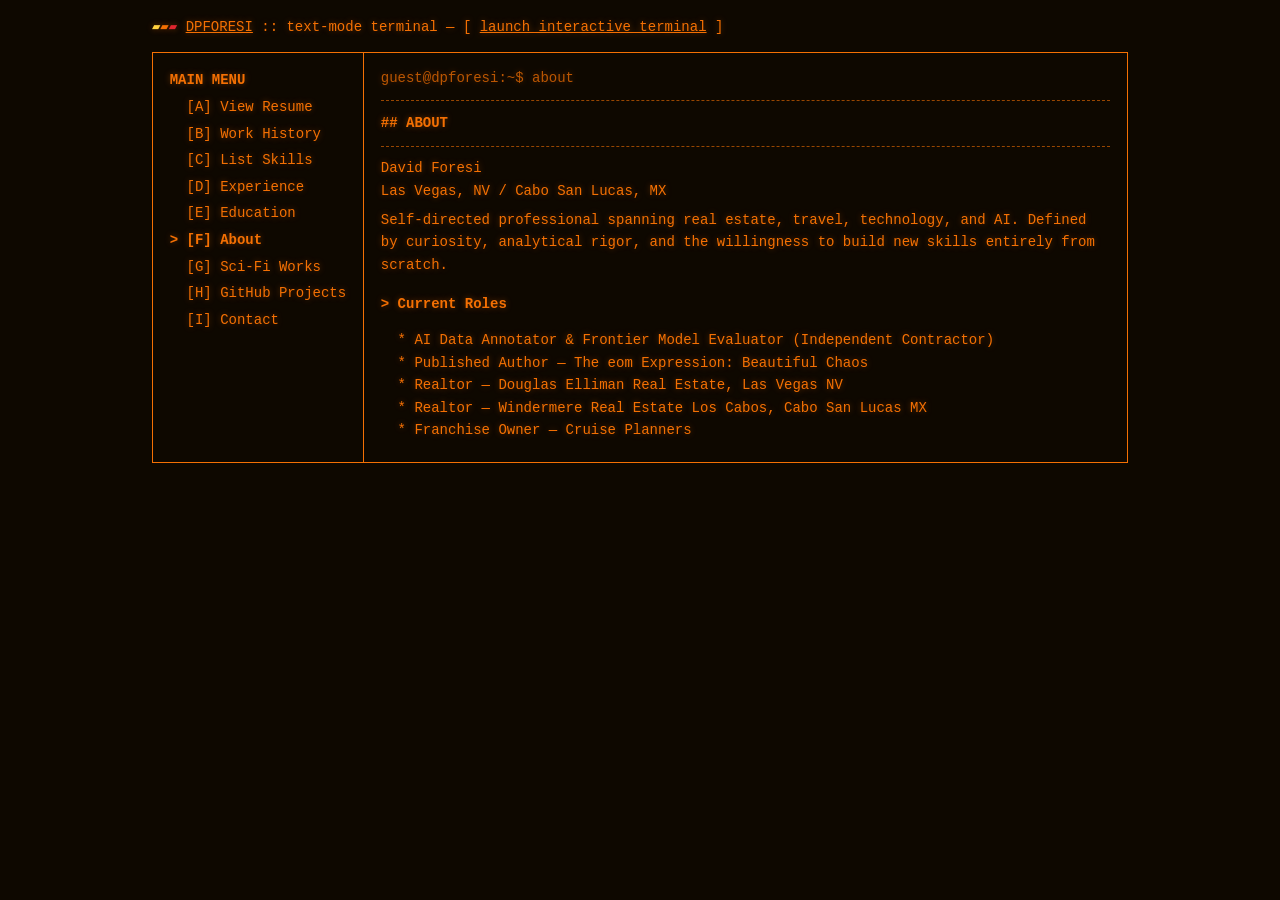
<file: cli/about.html>
<!DOCTYPE html>
<html lang="en">
<head>
  <meta charset="UTF-8" />
  <meta name="viewport" content="width=device-width, initial-scale=1.0" />
  <title>dpforesi — about</title>
  <link rel="icon" type="image/svg+xml" href="../logo.svg" />
  <link rel="stylesheet" href="cli.css" />
</head>
<body>
<!-- generated by tools/build_cli.py — edit RESUME_DATA in index.html and rebuild -->
<div id="cli">
<p class="cli-bar"><span class="cli-logo" role="img" aria-label="DPForesi logo"><span style="color:#ffd23f">▰</span><span style="color:#f47003">▰</span><span style="color:#e0262f">▰</span></span> <a href="../index.html?cli">DPFORESI</a> :: text-mode terminal — [ <a href="../index.html?gui">launch interactive terminal</a> ]</p>
<table class="cli-split" border="1" cellpadding="1" cellspacing="0"><tr>
<td class="cli-nav" nowrap valign="top">
<div class="cli-nav-list">
<b><a href="../index.html?cli">MAIN MENU</a></b><br>
&nbsp;&nbsp;<a href="resume.html">[A]&nbsp;View Resume</a><br>
&nbsp;&nbsp;<a href="history.html">[B]&nbsp;Work History</a><br>
&nbsp;&nbsp;<a href="skills.html">[C]&nbsp;List Skills</a><br>
&nbsp;&nbsp;<a href="experience.html">[D]&nbsp;Experience</a><br>
&nbsp;&nbsp;<a href="education.html">[E]&nbsp;Education</a><br>
<b>&gt;&nbsp;[F]&nbsp;About</b><br>
&nbsp;&nbsp;<a href="books.html">[G]&nbsp;Sci-Fi Works</a><br>
&nbsp;&nbsp;<a href="projects.html">[H]&nbsp;GitHub Projects</a><br>
&nbsp;&nbsp;<a href="contact.html">[I]&nbsp;Contact</a>
</div>
</td>
<td class="cli-main" valign="top">
<p class="cli-echo">guest@dpforesi:~$ about</p>
<hr>
<h2>About</h2>
<hr>
<p>David Foresi<br>Las Vegas, NV / Cabo San Lucas, MX</p><p>Self-directed professional spanning real estate, travel, technology, and AI. Defined by curiosity, analytical rigor, and the willingness to build new skills entirely from scratch.</p><h3>Current Roles</h3><ul><li>AI Data Annotator &amp; Frontier Model Evaluator (Independent Contractor)</li><li>Published Author — The eom Expression: Beautiful Chaos</li><li>Realtor — Douglas Elliman Real Estate, Las Vegas NV</li><li>Realtor — Windermere Real Estate Los Cabos, Cabo San Lucas MX</li><li>Franchise Owner — Cruise Planners</li></ul>
</td>
</tr></table>
</div>
</body>
</html>
</file>
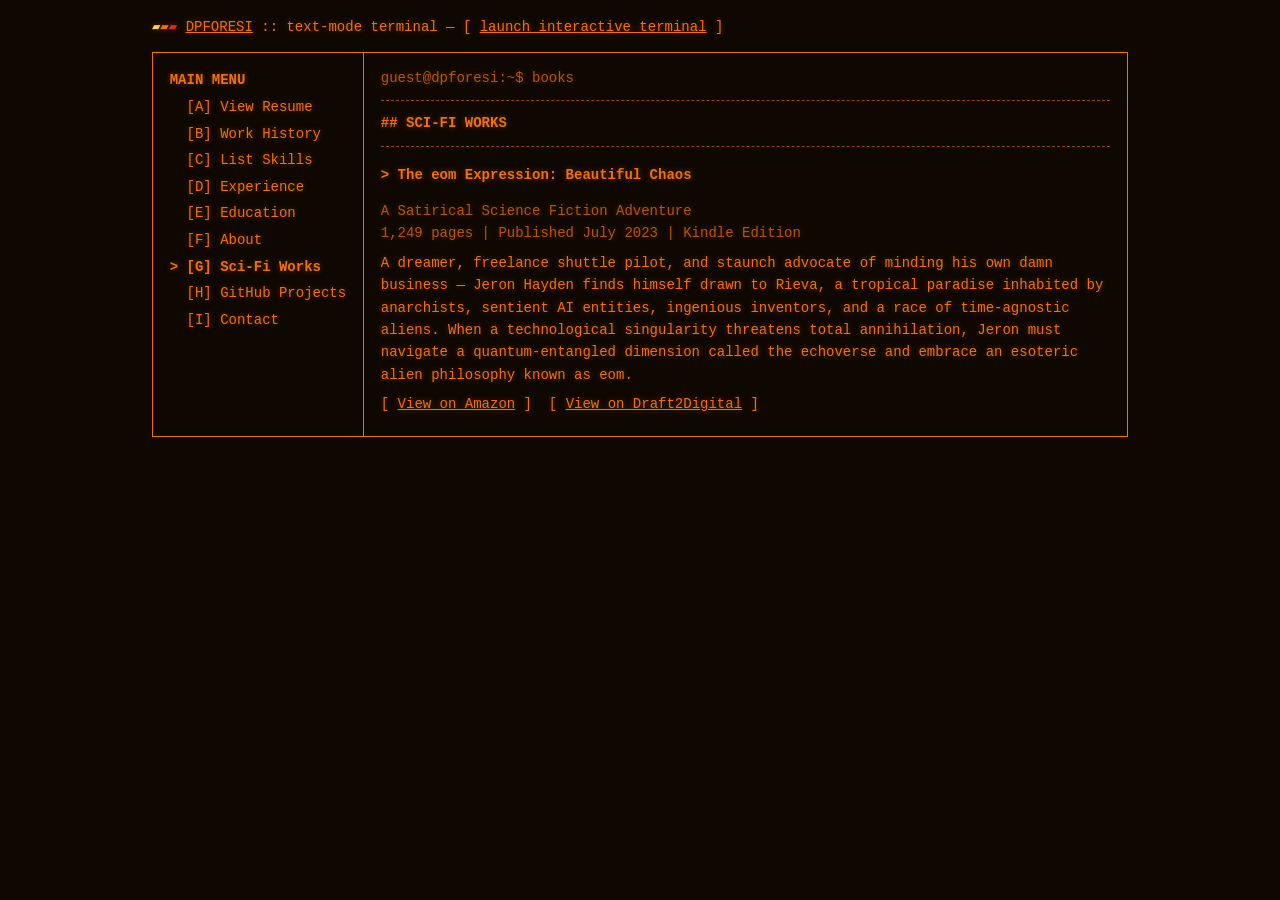
<file: cli/books.html>
<!DOCTYPE html>
<html lang="en">
<head>
  <meta charset="UTF-8" />
  <meta name="viewport" content="width=device-width, initial-scale=1.0" />
  <title>dpforesi — sci-fi works</title>
  <link rel="icon" type="image/svg+xml" href="../logo.svg" />
  <link rel="stylesheet" href="cli.css" />
</head>
<body>
<!-- generated by tools/build_cli.py — edit RESUME_DATA in index.html and rebuild -->
<div id="cli">
<p class="cli-bar"><span class="cli-logo" role="img" aria-label="DPForesi logo"><span style="color:#ffd23f">▰</span><span style="color:#f47003">▰</span><span style="color:#e0262f">▰</span></span> <a href="../index.html?cli">DPFORESI</a> :: text-mode terminal — [ <a href="../index.html?gui">launch interactive terminal</a> ]</p>
<table class="cli-split" border="1" cellpadding="1" cellspacing="0"><tr>
<td class="cli-nav" nowrap valign="top">
<div class="cli-nav-list">
<b><a href="../index.html?cli">MAIN MENU</a></b><br>
&nbsp;&nbsp;<a href="resume.html">[A]&nbsp;View Resume</a><br>
&nbsp;&nbsp;<a href="history.html">[B]&nbsp;Work History</a><br>
&nbsp;&nbsp;<a href="skills.html">[C]&nbsp;List Skills</a><br>
&nbsp;&nbsp;<a href="experience.html">[D]&nbsp;Experience</a><br>
&nbsp;&nbsp;<a href="education.html">[E]&nbsp;Education</a><br>
&nbsp;&nbsp;<a href="about.html">[F]&nbsp;About</a><br>
<b>&gt;&nbsp;[G]&nbsp;Sci-Fi Works</b><br>
&nbsp;&nbsp;<a href="projects.html">[H]&nbsp;GitHub Projects</a><br>
&nbsp;&nbsp;<a href="contact.html">[I]&nbsp;Contact</a>
</div>
</td>
<td class="cli-main" valign="top">
<p class="cli-echo">guest@dpforesi:~$ books</p>
<hr>
<h2>Sci-Fi Works</h2>
<hr>
<h3>The eom Expression: Beautiful Chaos</h3><p><i>A Satirical Science Fiction Adventure<br>1,249 pages | Published July 2023 | Kindle Edition</i></p><p>A dreamer, freelance shuttle pilot, and staunch advocate of minding his own damn business — Jeron Hayden finds himself drawn to Rieva, a tropical paradise inhabited by anarchists, sentient AI entities, ingenious inventors, and a race of time-agnostic aliens. When a technological singularity threatens total annihilation, Jeron must navigate a quantum-entangled dimension called the echoverse and embrace an esoteric alien philosophy known as eom.</p><p>[ <a href="https://www.amazon.com/eom-Expression-Beautiful-Satirical-Adventure-ebook/dp/B0CBW42YZ6">View on Amazon</a> ]&nbsp;&nbsp;[ <a href="https://books2read.com/u/m26WBo">View on Draft2Digital</a> ]</p>
</td>
</tr></table>
</div>
</body>
</html>
</file>
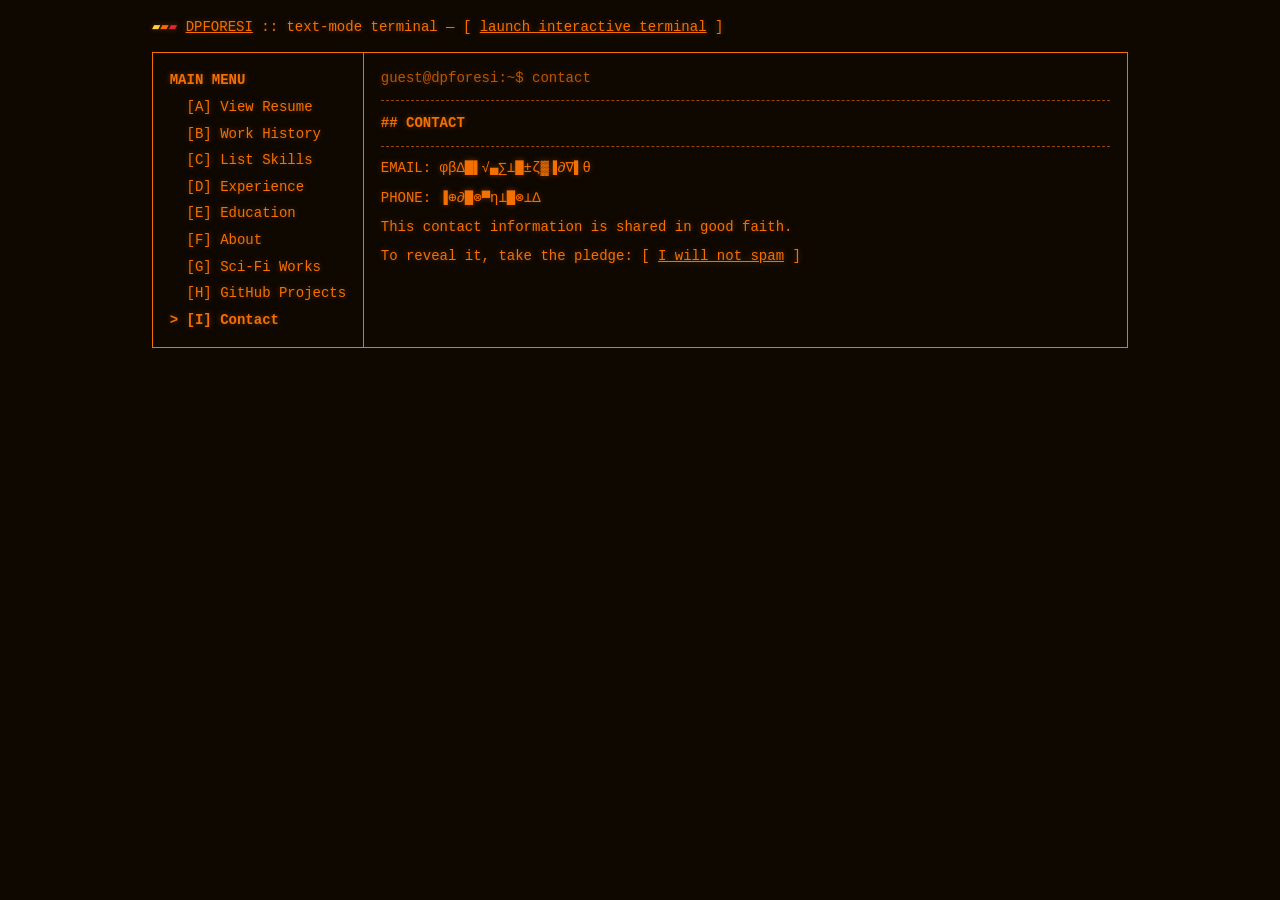
<file: cli/contact.html>
<!DOCTYPE html>
<html lang="en">
<head>
  <meta charset="UTF-8" />
  <meta name="viewport" content="width=device-width, initial-scale=1.0" />
  <title>dpforesi — contact</title>
  <link rel="icon" type="image/svg+xml" href="../logo.svg" />
  <link rel="stylesheet" href="cli.css" />
</head>
<body>
<!-- generated by tools/build_cli.py — edit RESUME_DATA in index.html and rebuild -->
<div id="cli">
<p class="cli-bar"><span class="cli-logo" role="img" aria-label="DPForesi logo"><span style="color:#ffd23f">▰</span><span style="color:#f47003">▰</span><span style="color:#e0262f">▰</span></span> <a href="../index.html?cli">DPFORESI</a> :: text-mode terminal — [ <a href="../index.html?gui">launch interactive terminal</a> ]</p>
<table class="cli-split" border="1" cellpadding="1" cellspacing="0"><tr>
<td class="cli-nav" nowrap valign="top">
<div class="cli-nav-list">
<b><a href="../index.html?cli">MAIN MENU</a></b><br>
&nbsp;&nbsp;<a href="resume.html">[A]&nbsp;View Resume</a><br>
&nbsp;&nbsp;<a href="history.html">[B]&nbsp;Work History</a><br>
&nbsp;&nbsp;<a href="skills.html">[C]&nbsp;List Skills</a><br>
&nbsp;&nbsp;<a href="experience.html">[D]&nbsp;Experience</a><br>
&nbsp;&nbsp;<a href="education.html">[E]&nbsp;Education</a><br>
&nbsp;&nbsp;<a href="about.html">[F]&nbsp;About</a><br>
&nbsp;&nbsp;<a href="books.html">[G]&nbsp;Sci-Fi Works</a><br>
&nbsp;&nbsp;<a href="projects.html">[H]&nbsp;GitHub Projects</a><br>
<b>&gt;&nbsp;[I]&nbsp;Contact</b>
</div>
</td>
<td class="cli-main" valign="top">
<p class="cli-echo">guest@dpforesi:~$ contact</p>
<hr>
<h2>Contact</h2>
<hr>
<div id="cli-contact-body" data-email="[13, 80, 17, 6, 30, 9, 83, 7, 47, 19, 77, 18, 25, 13, 67, 10, 79, 26]" data-phone="[94, 16, 69, 68, 84, 89, 24, 67, 87, 76, 19, 64]"><p>EMAIL: φβ∆█▌√▄∑⊥█±ζ▓▐∂∇▌θ</p><p>PHONE: ▐⊕∂█⊗▀η⊥█⊗⊥∆</p></div><p>This contact information is shared in good faith.</p><p id="cli-pledge"><i>To reveal it, open the <a href="../index.html?gui">interactive terminal</a> (needs JavaScript).</i></p>
</td>
</tr></table>
</div>
<script src="cli.js"></script>
</body>
</html>
</file>
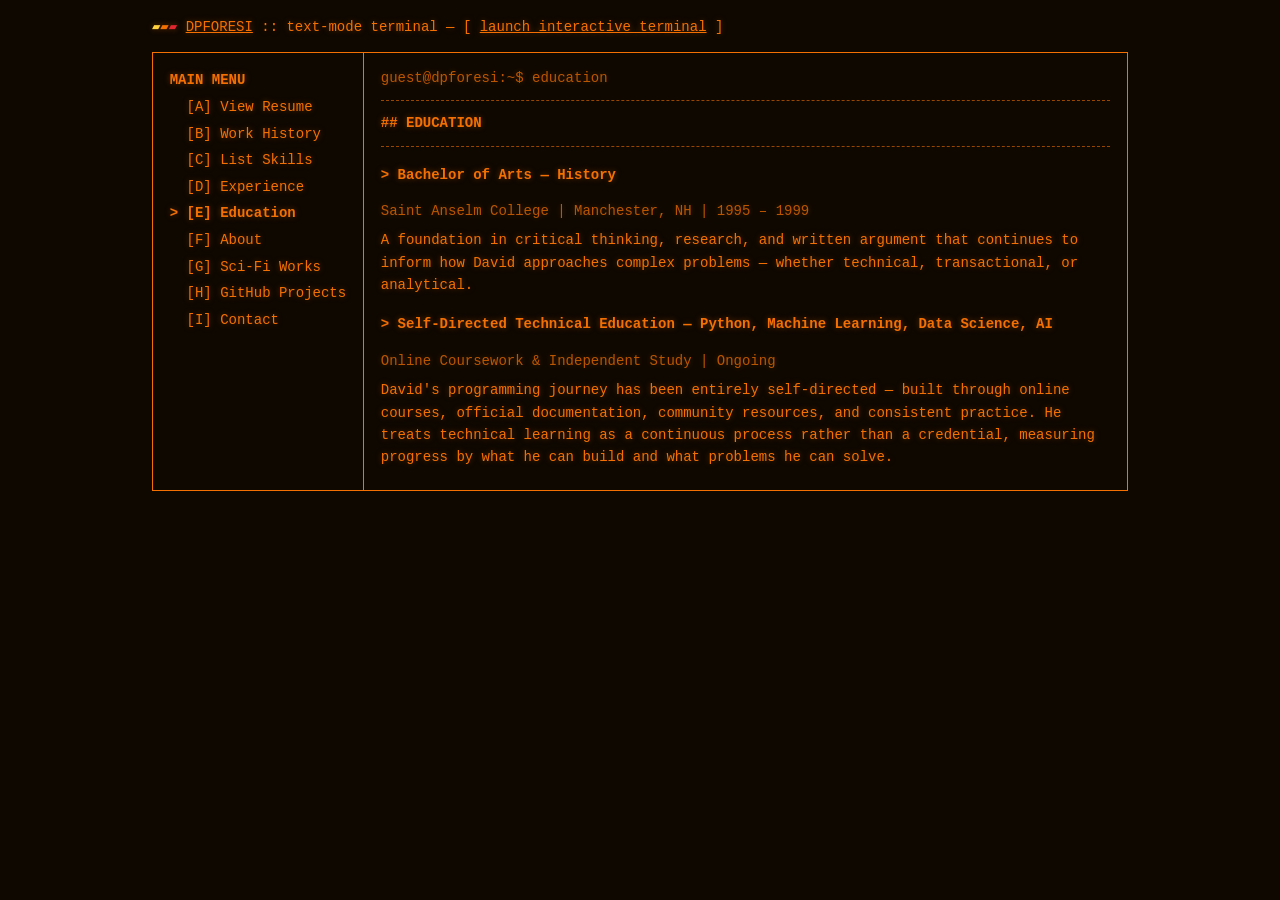
<file: cli/education.html>
<!DOCTYPE html>
<html lang="en">
<head>
  <meta charset="UTF-8" />
  <meta name="viewport" content="width=device-width, initial-scale=1.0" />
  <title>dpforesi — education</title>
  <link rel="icon" type="image/svg+xml" href="../logo.svg" />
  <link rel="stylesheet" href="cli.css" />
</head>
<body>
<!-- generated by tools/build_cli.py — edit RESUME_DATA in index.html and rebuild -->
<div id="cli">
<p class="cli-bar"><span class="cli-logo" role="img" aria-label="DPForesi logo"><span style="color:#ffd23f">▰</span><span style="color:#f47003">▰</span><span style="color:#e0262f">▰</span></span> <a href="../index.html?cli">DPFORESI</a> :: text-mode terminal — [ <a href="../index.html?gui">launch interactive terminal</a> ]</p>
<table class="cli-split" border="1" cellpadding="1" cellspacing="0"><tr>
<td class="cli-nav" nowrap valign="top">
<div class="cli-nav-list">
<b><a href="../index.html?cli">MAIN MENU</a></b><br>
&nbsp;&nbsp;<a href="resume.html">[A]&nbsp;View Resume</a><br>
&nbsp;&nbsp;<a href="history.html">[B]&nbsp;Work History</a><br>
&nbsp;&nbsp;<a href="skills.html">[C]&nbsp;List Skills</a><br>
&nbsp;&nbsp;<a href="experience.html">[D]&nbsp;Experience</a><br>
<b>&gt;&nbsp;[E]&nbsp;Education</b><br>
&nbsp;&nbsp;<a href="about.html">[F]&nbsp;About</a><br>
&nbsp;&nbsp;<a href="books.html">[G]&nbsp;Sci-Fi Works</a><br>
&nbsp;&nbsp;<a href="projects.html">[H]&nbsp;GitHub Projects</a><br>
&nbsp;&nbsp;<a href="contact.html">[I]&nbsp;Contact</a>
</div>
</td>
<td class="cli-main" valign="top">
<p class="cli-echo">guest@dpforesi:~$ education</p>
<hr>
<h2>Education</h2>
<hr>
<h3>Bachelor of Arts — History</h3>
<p><i>Saint Anselm College | Manchester, NH | 1995 – 1999</i></p>
<p>A foundation in critical thinking, research, and written argument that continues to inform how David approaches complex problems — whether technical, transactional, or analytical.</p>
<h3>Self-Directed Technical Education — Python, Machine Learning, Data Science, AI</h3>
<p><i>Online Coursework &amp; Independent Study | Ongoing</i></p>
<p>David&#x27;s programming journey has been entirely self-directed — built through online courses, official documentation, community resources, and consistent practice. He treats technical learning as a continuous process rather than a credential, measuring progress by what he can build and what problems he can solve.</p>
</td>
</tr></table>
</div>
</body>
</html>
</file>
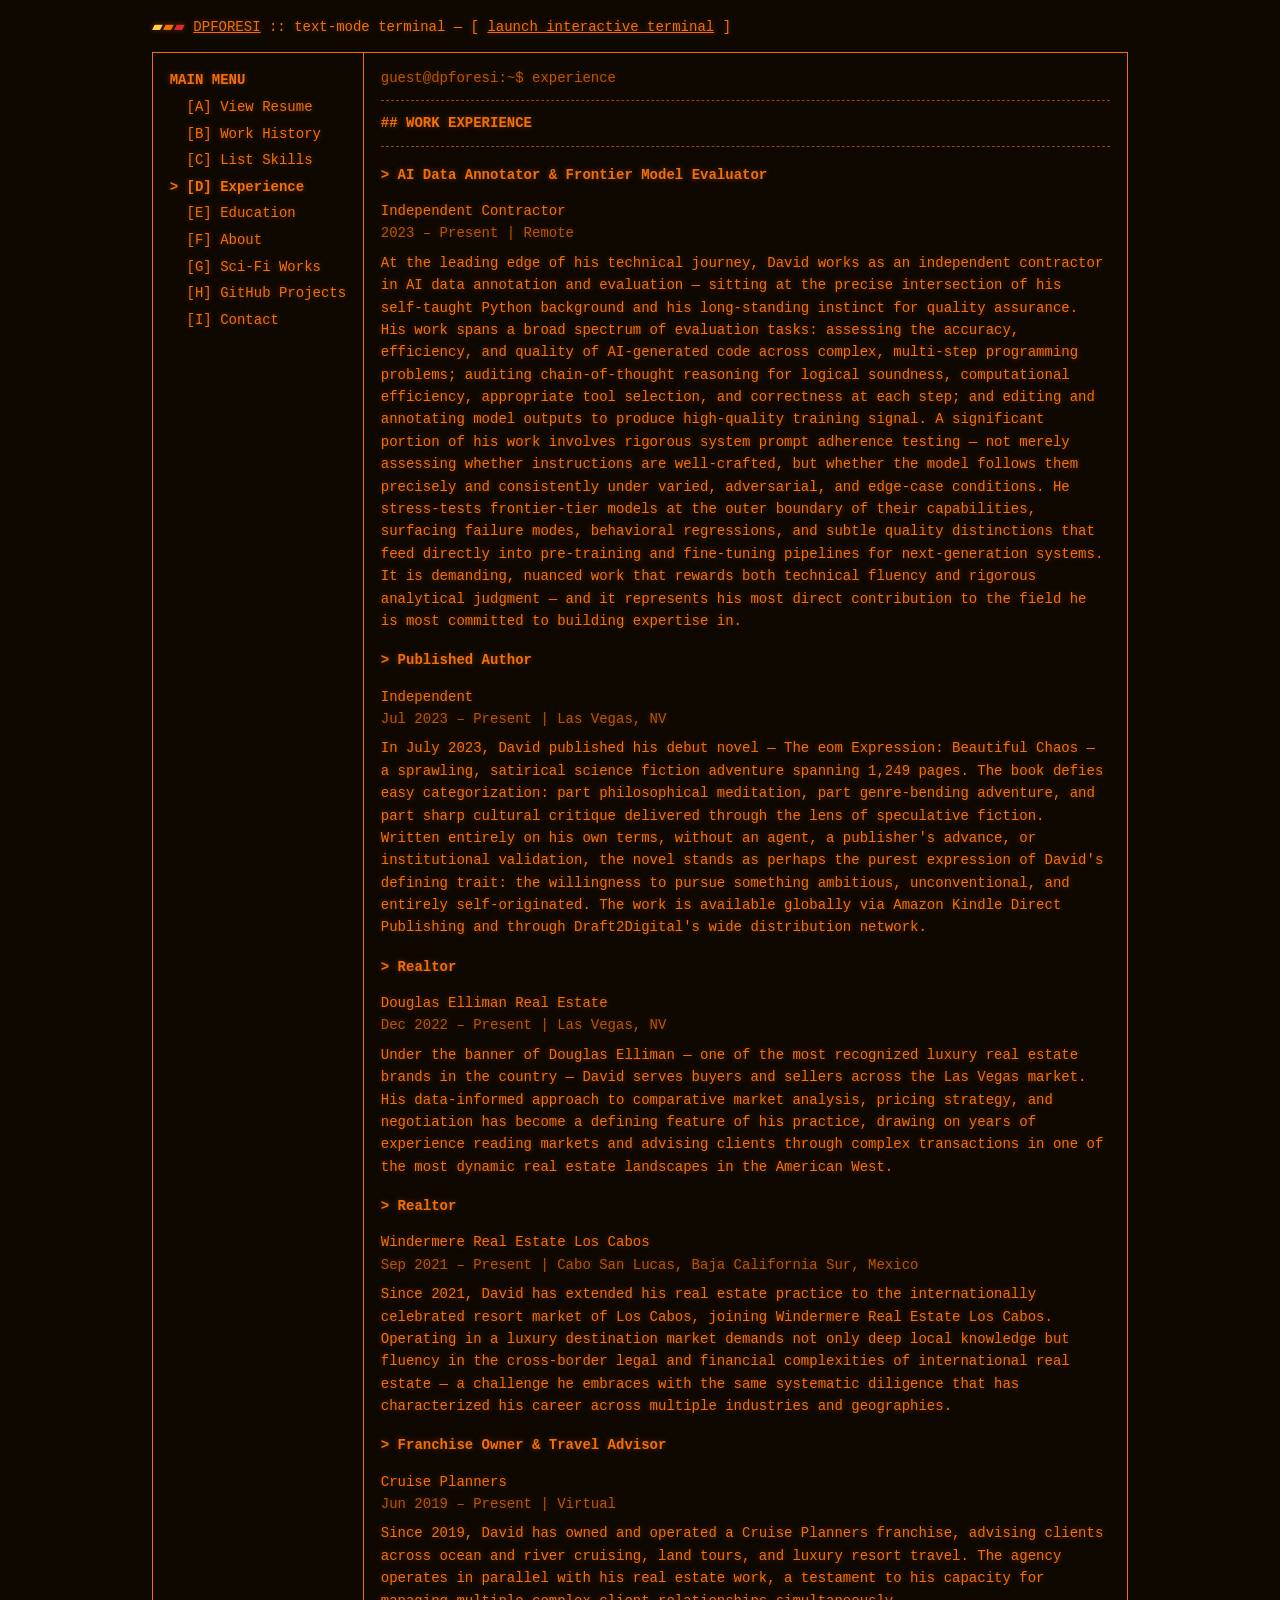
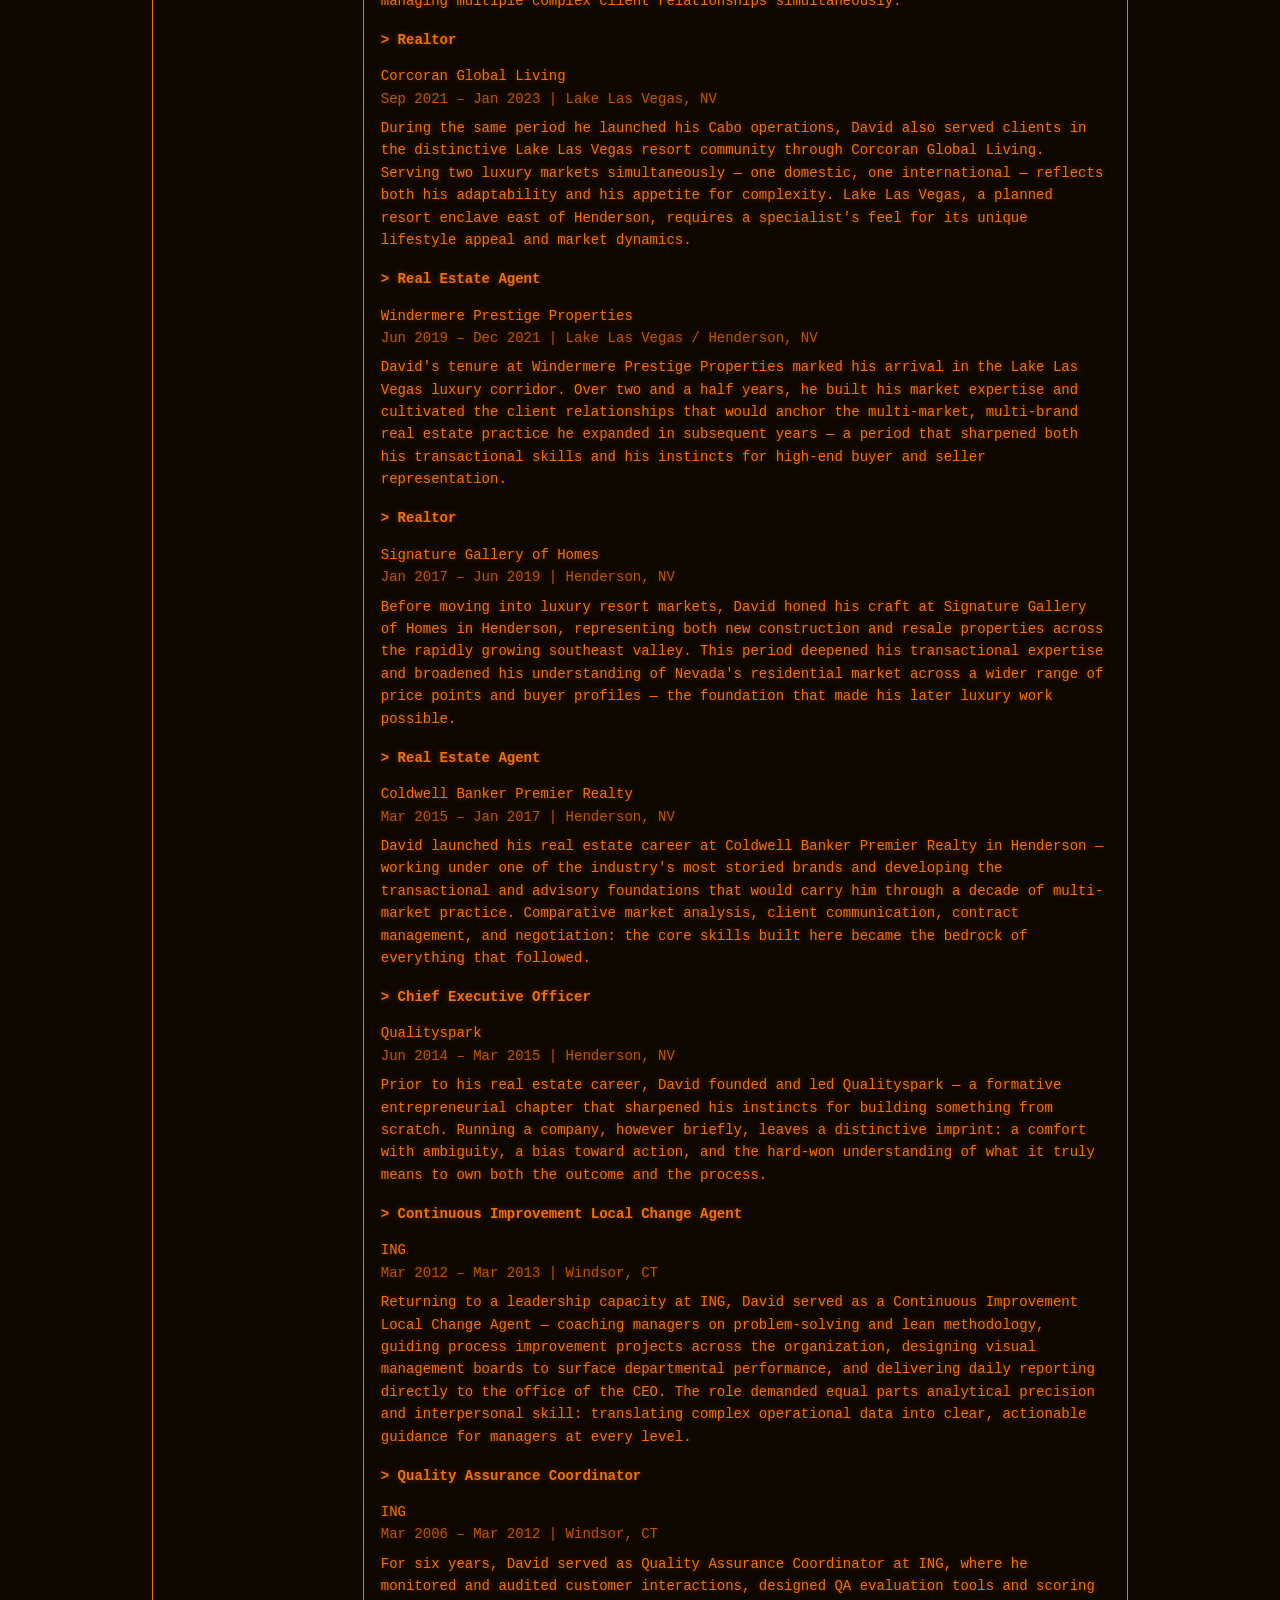
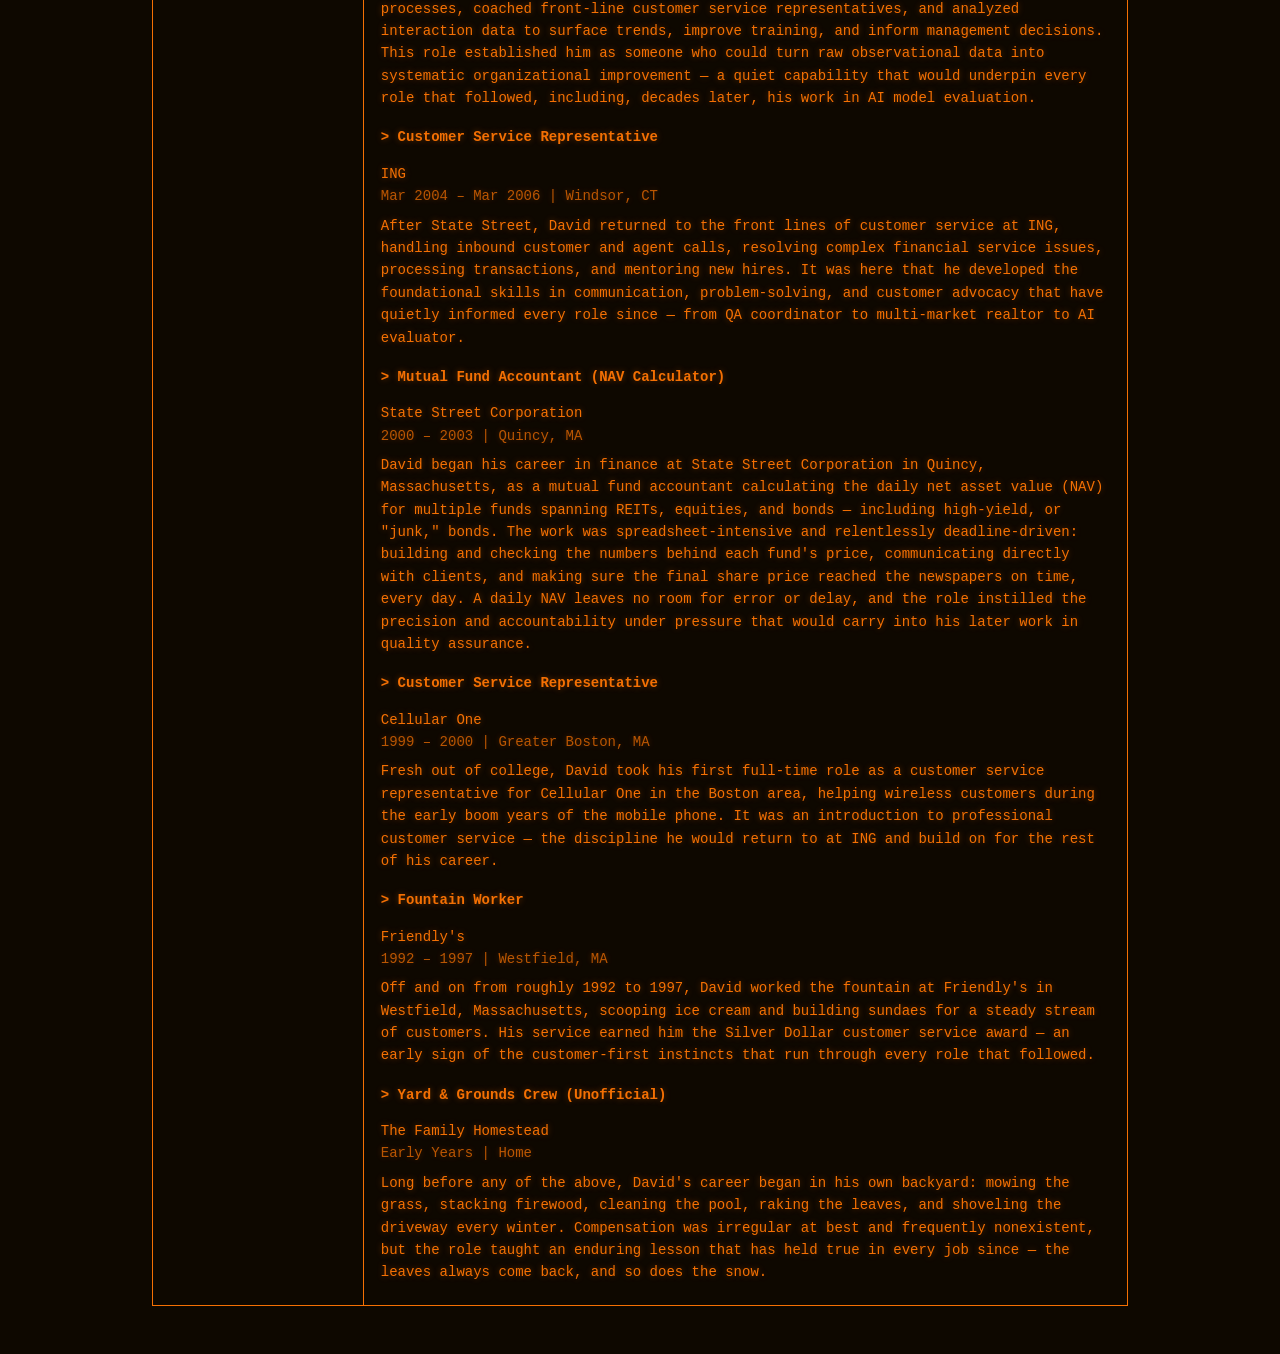
<file: cli/experience.html>
<!DOCTYPE html>
<html lang="en">
<head>
  <meta charset="UTF-8" />
  <meta name="viewport" content="width=device-width, initial-scale=1.0" />
  <title>dpforesi — work experience</title>
  <link rel="icon" type="image/svg+xml" href="../logo.svg" />
  <link rel="stylesheet" href="cli.css" />
</head>
<body>
<!-- generated by tools/build_cli.py — edit RESUME_DATA in index.html and rebuild -->
<div id="cli">
<p class="cli-bar"><span class="cli-logo" role="img" aria-label="DPForesi logo"><span style="color:#ffd23f">▰</span><span style="color:#f47003">▰</span><span style="color:#e0262f">▰</span></span> <a href="../index.html?cli">DPFORESI</a> :: text-mode terminal — [ <a href="../index.html?gui">launch interactive terminal</a> ]</p>
<table class="cli-split" border="1" cellpadding="1" cellspacing="0"><tr>
<td class="cli-nav" nowrap valign="top">
<div class="cli-nav-list">
<b><a href="../index.html?cli">MAIN MENU</a></b><br>
&nbsp;&nbsp;<a href="resume.html">[A]&nbsp;View Resume</a><br>
&nbsp;&nbsp;<a href="history.html">[B]&nbsp;Work History</a><br>
&nbsp;&nbsp;<a href="skills.html">[C]&nbsp;List Skills</a><br>
<b>&gt;&nbsp;[D]&nbsp;Experience</b><br>
&nbsp;&nbsp;<a href="education.html">[E]&nbsp;Education</a><br>
&nbsp;&nbsp;<a href="about.html">[F]&nbsp;About</a><br>
&nbsp;&nbsp;<a href="books.html">[G]&nbsp;Sci-Fi Works</a><br>
&nbsp;&nbsp;<a href="projects.html">[H]&nbsp;GitHub Projects</a><br>
&nbsp;&nbsp;<a href="contact.html">[I]&nbsp;Contact</a>
</div>
</td>
<td class="cli-main" valign="top">
<p class="cli-echo">guest@dpforesi:~$ experience</p>
<hr>
<h2>Work Experience</h2>
<hr>
<h3>AI Data Annotator &amp; Frontier Model Evaluator</h3>
<p>Independent Contractor<br><i>2023 – Present | Remote</i></p>
<p>At the leading edge of his technical journey, David works as an independent contractor in AI data annotation and evaluation — sitting at the precise intersection of his self-taught Python background and his long-standing instinct for quality assurance. His work spans a broad spectrum of evaluation tasks: assessing the accuracy, efficiency, and quality of AI-generated code across complex, multi-step programming problems; auditing chain-of-thought reasoning for logical soundness, computational efficiency, appropriate tool selection, and correctness at each step; and editing and annotating model outputs to produce high-quality training signal. A significant portion of his work involves rigorous system prompt adherence testing — not merely assessing whether instructions are well-crafted, but whether the model follows them precisely and consistently under varied, adversarial, and edge-case conditions. He stress-tests frontier-tier models at the outer boundary of their capabilities, surfacing failure modes, behavioral regressions, and subtle quality distinctions that feed directly into pre-training and fine-tuning pipelines for next-generation systems. It is demanding, nuanced work that rewards both technical fluency and rigorous analytical judgment — and it represents his most direct contribution to the field he is most committed to building expertise in.</p>
<h3>Published Author</h3>
<p>Independent<br><i>Jul 2023 – Present | Las Vegas, NV</i></p>
<p>In July 2023, David published his debut novel — The eom Expression: Beautiful Chaos — a sprawling, satirical science fiction adventure spanning 1,249 pages. The book defies easy categorization: part philosophical meditation, part genre-bending adventure, and part sharp cultural critique delivered through the lens of speculative fiction. Written entirely on his own terms, without an agent, a publisher&#x27;s advance, or institutional validation, the novel stands as perhaps the purest expression of David&#x27;s defining trait: the willingness to pursue something ambitious, unconventional, and entirely self-originated. The work is available globally via Amazon Kindle Direct Publishing and through Draft2Digital&#x27;s wide distribution network.</p>
<h3>Realtor</h3>
<p>Douglas Elliman Real Estate<br><i>Dec 2022 – Present | Las Vegas, NV</i></p>
<p>Under the banner of Douglas Elliman — one of the most recognized luxury real estate brands in the country — David serves buyers and sellers across the Las Vegas market. His data-informed approach to comparative market analysis, pricing strategy, and negotiation has become a defining feature of his practice, drawing on years of experience reading markets and advising clients through complex transactions in one of the most dynamic real estate landscapes in the American West.</p>
<h3>Realtor</h3>
<p>Windermere Real Estate Los Cabos<br><i>Sep 2021 – Present | Cabo San Lucas, Baja California Sur, Mexico</i></p>
<p>Since 2021, David has extended his real estate practice to the internationally celebrated resort market of Los Cabos, joining Windermere Real Estate Los Cabos. Operating in a luxury destination market demands not only deep local knowledge but fluency in the cross-border legal and financial complexities of international real estate — a challenge he embraces with the same systematic diligence that has characterized his career across multiple industries and geographies.</p>
<h3>Franchise Owner &amp; Travel Advisor</h3>
<p>Cruise Planners<br><i>Jun 2019 – Present | Virtual</i></p>
<p>Since 2019, David has owned and operated a Cruise Planners franchise, advising clients across ocean and river cruising, land tours, and luxury resort travel. The agency operates in parallel with his real estate work, a testament to his capacity for managing multiple complex client relationships simultaneously.</p>
<h3>Realtor</h3>
<p>Corcoran Global Living<br><i>Sep 2021 – Jan 2023 | Lake Las Vegas, NV</i></p>
<p>During the same period he launched his Cabo operations, David also served clients in the distinctive Lake Las Vegas resort community through Corcoran Global Living. Serving two luxury markets simultaneously — one domestic, one international — reflects both his adaptability and his appetite for complexity. Lake Las Vegas, a planned resort enclave east of Henderson, requires a specialist&#x27;s feel for its unique lifestyle appeal and market dynamics.</p>
<h3>Real Estate Agent</h3>
<p>Windermere Prestige Properties<br><i>Jun 2019 – Dec 2021 | Lake Las Vegas / Henderson, NV</i></p>
<p>David&#x27;s tenure at Windermere Prestige Properties marked his arrival in the Lake Las Vegas luxury corridor. Over two and a half years, he built his market expertise and cultivated the client relationships that would anchor the multi-market, multi-brand real estate practice he expanded in subsequent years — a period that sharpened both his transactional skills and his instincts for high-end buyer and seller representation.</p>
<h3>Realtor</h3>
<p>Signature Gallery of Homes<br><i>Jan 2017 – Jun 2019 | Henderson, NV</i></p>
<p>Before moving into luxury resort markets, David honed his craft at Signature Gallery of Homes in Henderson, representing both new construction and resale properties across the rapidly growing southeast valley. This period deepened his transactional expertise and broadened his understanding of Nevada&#x27;s residential market across a wider range of price points and buyer profiles — the foundation that made his later luxury work possible.</p>
<h3>Real Estate Agent</h3>
<p>Coldwell Banker Premier Realty<br><i>Mar 2015 – Jan 2017 | Henderson, NV</i></p>
<p>David launched his real estate career at Coldwell Banker Premier Realty in Henderson — working under one of the industry&#x27;s most storied brands and developing the transactional and advisory foundations that would carry him through a decade of multi-market practice. Comparative market analysis, client communication, contract management, and negotiation: the core skills built here became the bedrock of everything that followed.</p>
<h3>Chief Executive Officer</h3>
<p>Qualityspark<br><i>Jun 2014 – Mar 2015 | Henderson, NV</i></p>
<p>Prior to his real estate career, David founded and led Qualityspark — a formative entrepreneurial chapter that sharpened his instincts for building something from scratch. Running a company, however briefly, leaves a distinctive imprint: a comfort with ambiguity, a bias toward action, and the hard-won understanding of what it truly means to own both the outcome and the process.</p>
<h3>Continuous Improvement Local Change Agent</h3>
<p>ING<br><i>Mar 2012 – Mar 2013 | Windsor, CT</i></p>
<p>Returning to a leadership capacity at ING, David served as a Continuous Improvement Local Change Agent — coaching managers on problem-solving and lean methodology, guiding process improvement projects across the organization, designing visual management boards to surface departmental performance, and delivering daily reporting directly to the office of the CEO. The role demanded equal parts analytical precision and interpersonal skill: translating complex operational data into clear, actionable guidance for managers at every level.</p>
<h3>Quality Assurance Coordinator</h3>
<p>ING<br><i>Mar 2006 – Mar 2012 | Windsor, CT</i></p>
<p>For six years, David served as Quality Assurance Coordinator at ING, where he monitored and audited customer interactions, designed QA evaluation tools and scoring processes, coached front-line customer service representatives, and analyzed interaction data to surface trends, improve training, and inform management decisions. This role established him as someone who could turn raw observational data into systematic organizational improvement — a quiet capability that would underpin every role that followed, including, decades later, his work in AI model evaluation.</p>
<h3>Customer Service Representative</h3>
<p>ING<br><i>Mar 2004 – Mar 2006 | Windsor, CT</i></p>
<p>After State Street, David returned to the front lines of customer service at ING, handling inbound customer and agent calls, resolving complex financial service issues, processing transactions, and mentoring new hires. It was here that he developed the foundational skills in communication, problem-solving, and customer advocacy that have quietly informed every role since — from QA coordinator to multi-market realtor to AI evaluator.</p>
<h3>Mutual Fund Accountant (NAV Calculator)</h3>
<p>State Street Corporation<br><i>2000 – 2003 | Quincy, MA</i></p>
<p>David began his career in finance at State Street Corporation in Quincy, Massachusetts, as a mutual fund accountant calculating the daily net asset value (NAV) for multiple funds spanning REITs, equities, and bonds — including high-yield, or &quot;junk,&quot; bonds. The work was spreadsheet-intensive and relentlessly deadline-driven: building and checking the numbers behind each fund&#x27;s price, communicating directly with clients, and making sure the final share price reached the newspapers on time, every day. A daily NAV leaves no room for error or delay, and the role instilled the precision and accountability under pressure that would carry into his later work in quality assurance.</p>
<h3>Customer Service Representative</h3>
<p>Cellular One<br><i>1999 – 2000 | Greater Boston, MA</i></p>
<p>Fresh out of college, David took his first full-time role as a customer service representative for Cellular One in the Boston area, helping wireless customers during the early boom years of the mobile phone. It was an introduction to professional customer service — the discipline he would return to at ING and build on for the rest of his career.</p>
<h3>Fountain Worker</h3>
<p>Friendly&#x27;s<br><i>1992 – 1997 | Westfield, MA</i></p>
<p>Off and on from roughly 1992 to 1997, David worked the fountain at Friendly&#x27;s in Westfield, Massachusetts, scooping ice cream and building sundaes for a steady stream of customers. His service earned him the Silver Dollar customer service award — an early sign of the customer-first instincts that run through every role that followed.</p>
<h3>Yard &amp; Grounds Crew (Unofficial)</h3>
<p>The Family Homestead<br><i>Early Years | Home</i></p>
<p>Long before any of the above, David&#x27;s career began in his own backyard: mowing the grass, stacking firewood, cleaning the pool, raking the leaves, and shoveling the driveway every winter. Compensation was irregular at best and frequently nonexistent, but the role taught an enduring lesson that has held true in every job since — the leaves always come back, and so does the snow.</p>
</td>
</tr></table>
</div>
</body>
</html>
</file>
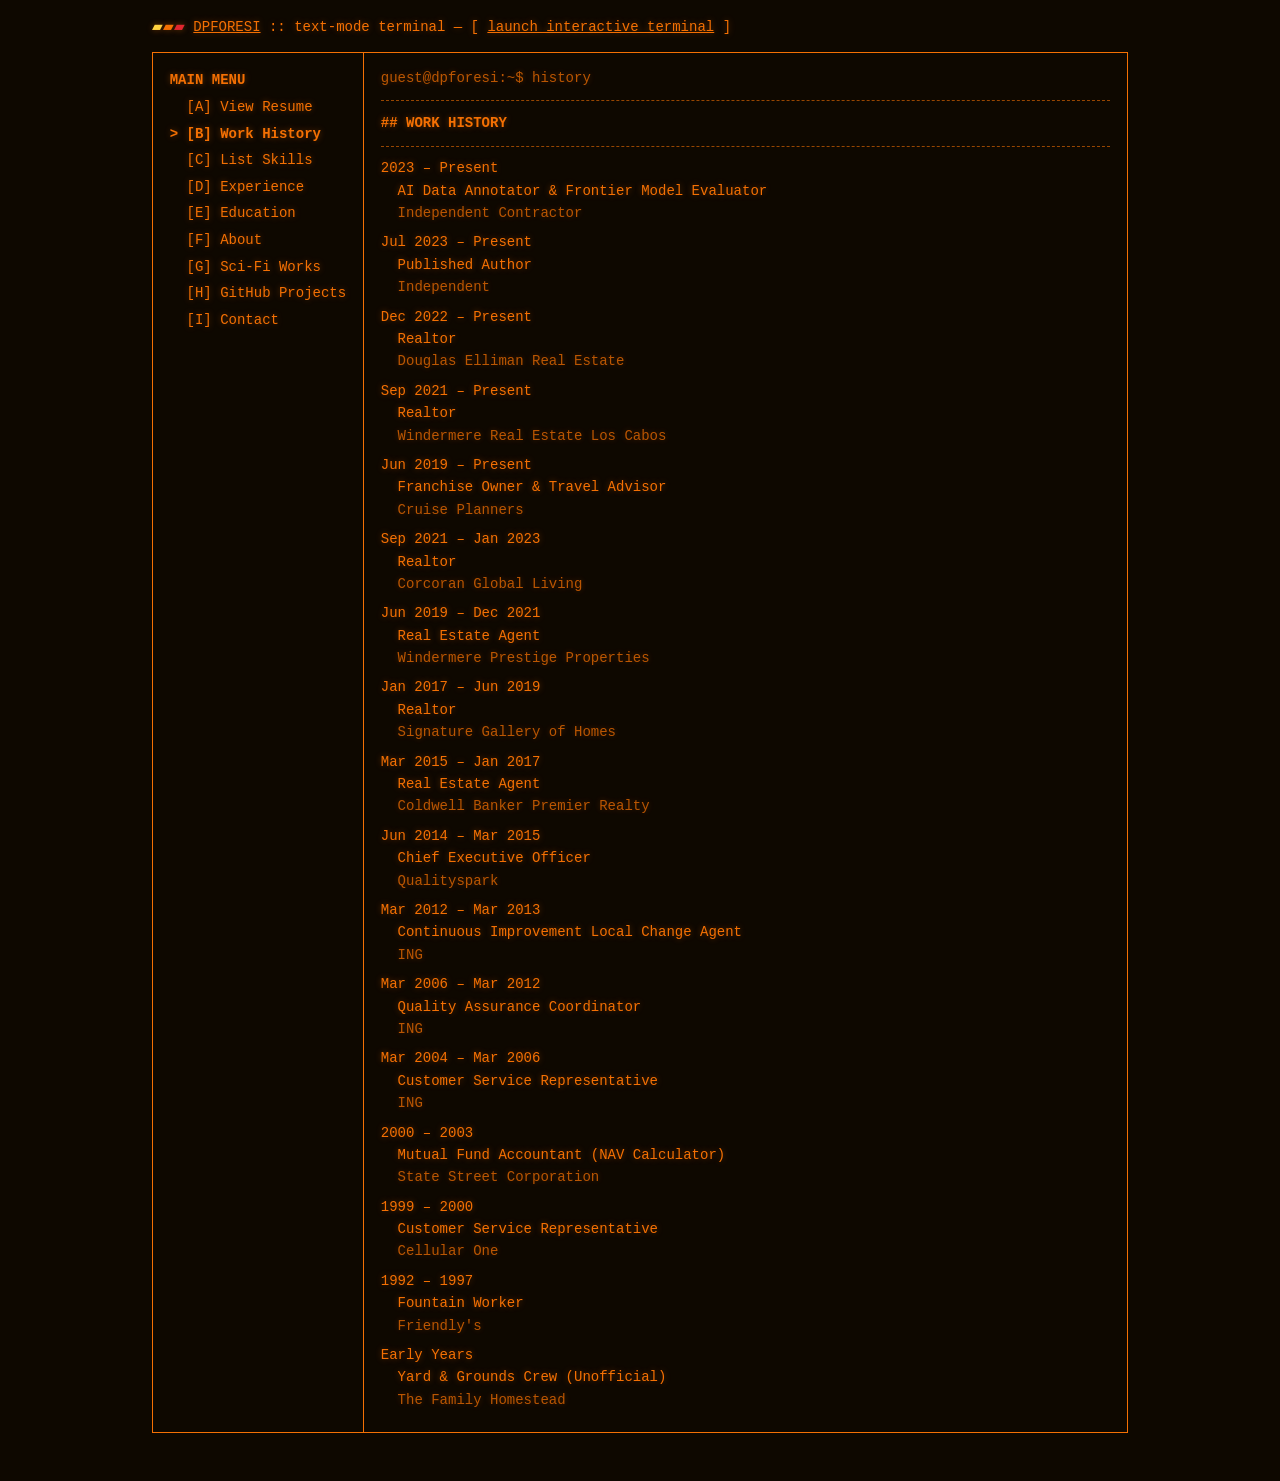
<file: cli/history.html>
<!DOCTYPE html>
<html lang="en">
<head>
  <meta charset="UTF-8" />
  <meta name="viewport" content="width=device-width, initial-scale=1.0" />
  <title>dpforesi — work history</title>
  <link rel="icon" type="image/svg+xml" href="../logo.svg" />
  <link rel="stylesheet" href="cli.css" />
</head>
<body>
<!-- generated by tools/build_cli.py — edit RESUME_DATA in index.html and rebuild -->
<div id="cli">
<p class="cli-bar"><span class="cli-logo" role="img" aria-label="DPForesi logo"><span style="color:#ffd23f">▰</span><span style="color:#f47003">▰</span><span style="color:#e0262f">▰</span></span> <a href="../index.html?cli">DPFORESI</a> :: text-mode terminal — [ <a href="../index.html?gui">launch interactive terminal</a> ]</p>
<table class="cli-split" border="1" cellpadding="1" cellspacing="0"><tr>
<td class="cli-nav" nowrap valign="top">
<div class="cli-nav-list">
<b><a href="../index.html?cli">MAIN MENU</a></b><br>
&nbsp;&nbsp;<a href="resume.html">[A]&nbsp;View Resume</a><br>
<b>&gt;&nbsp;[B]&nbsp;Work History</b><br>
&nbsp;&nbsp;<a href="skills.html">[C]&nbsp;List Skills</a><br>
&nbsp;&nbsp;<a href="experience.html">[D]&nbsp;Experience</a><br>
&nbsp;&nbsp;<a href="education.html">[E]&nbsp;Education</a><br>
&nbsp;&nbsp;<a href="about.html">[F]&nbsp;About</a><br>
&nbsp;&nbsp;<a href="books.html">[G]&nbsp;Sci-Fi Works</a><br>
&nbsp;&nbsp;<a href="projects.html">[H]&nbsp;GitHub Projects</a><br>
&nbsp;&nbsp;<a href="contact.html">[I]&nbsp;Contact</a>
</div>
</td>
<td class="cli-main" valign="top">
<p class="cli-echo">guest@dpforesi:~$ history</p>
<hr>
<h2>Work History</h2>
<hr>
<p>2023 – Present<br>&nbsp;&nbsp;AI Data Annotator &amp; Frontier Model Evaluator<br>&nbsp;&nbsp;<i>Independent Contractor</i></p>
<p>Jul 2023 – Present<br>&nbsp;&nbsp;Published Author<br>&nbsp;&nbsp;<i>Independent</i></p>
<p>Dec 2022 – Present<br>&nbsp;&nbsp;Realtor<br>&nbsp;&nbsp;<i>Douglas Elliman Real Estate</i></p>
<p>Sep 2021 – Present<br>&nbsp;&nbsp;Realtor<br>&nbsp;&nbsp;<i>Windermere Real Estate Los Cabos</i></p>
<p>Jun 2019 – Present<br>&nbsp;&nbsp;Franchise Owner &amp; Travel Advisor<br>&nbsp;&nbsp;<i>Cruise Planners</i></p>
<p>Sep 2021 – Jan 2023<br>&nbsp;&nbsp;Realtor<br>&nbsp;&nbsp;<i>Corcoran Global Living</i></p>
<p>Jun 2019 – Dec 2021<br>&nbsp;&nbsp;Real Estate Agent<br>&nbsp;&nbsp;<i>Windermere Prestige Properties</i></p>
<p>Jan 2017 – Jun 2019<br>&nbsp;&nbsp;Realtor<br>&nbsp;&nbsp;<i>Signature Gallery of Homes</i></p>
<p>Mar 2015 – Jan 2017<br>&nbsp;&nbsp;Real Estate Agent<br>&nbsp;&nbsp;<i>Coldwell Banker Premier Realty</i></p>
<p>Jun 2014 – Mar 2015<br>&nbsp;&nbsp;Chief Executive Officer<br>&nbsp;&nbsp;<i>Qualityspark</i></p>
<p>Mar 2012 – Mar 2013<br>&nbsp;&nbsp;Continuous Improvement Local Change Agent<br>&nbsp;&nbsp;<i>ING</i></p>
<p>Mar 2006 – Mar 2012<br>&nbsp;&nbsp;Quality Assurance Coordinator<br>&nbsp;&nbsp;<i>ING</i></p>
<p>Mar 2004 – Mar 2006<br>&nbsp;&nbsp;Customer Service Representative<br>&nbsp;&nbsp;<i>ING</i></p>
<p>2000 – 2003<br>&nbsp;&nbsp;Mutual Fund Accountant (NAV Calculator)<br>&nbsp;&nbsp;<i>State Street Corporation</i></p>
<p>1999 – 2000<br>&nbsp;&nbsp;Customer Service Representative<br>&nbsp;&nbsp;<i>Cellular One</i></p>
<p>1992 – 1997<br>&nbsp;&nbsp;Fountain Worker<br>&nbsp;&nbsp;<i>Friendly&#x27;s</i></p>
<p>Early Years<br>&nbsp;&nbsp;Yard &amp; Grounds Crew (Unofficial)<br>&nbsp;&nbsp;<i>The Family Homestead</i></p>
</td>
</tr></table>
</div>
</body>
</html>
</file>
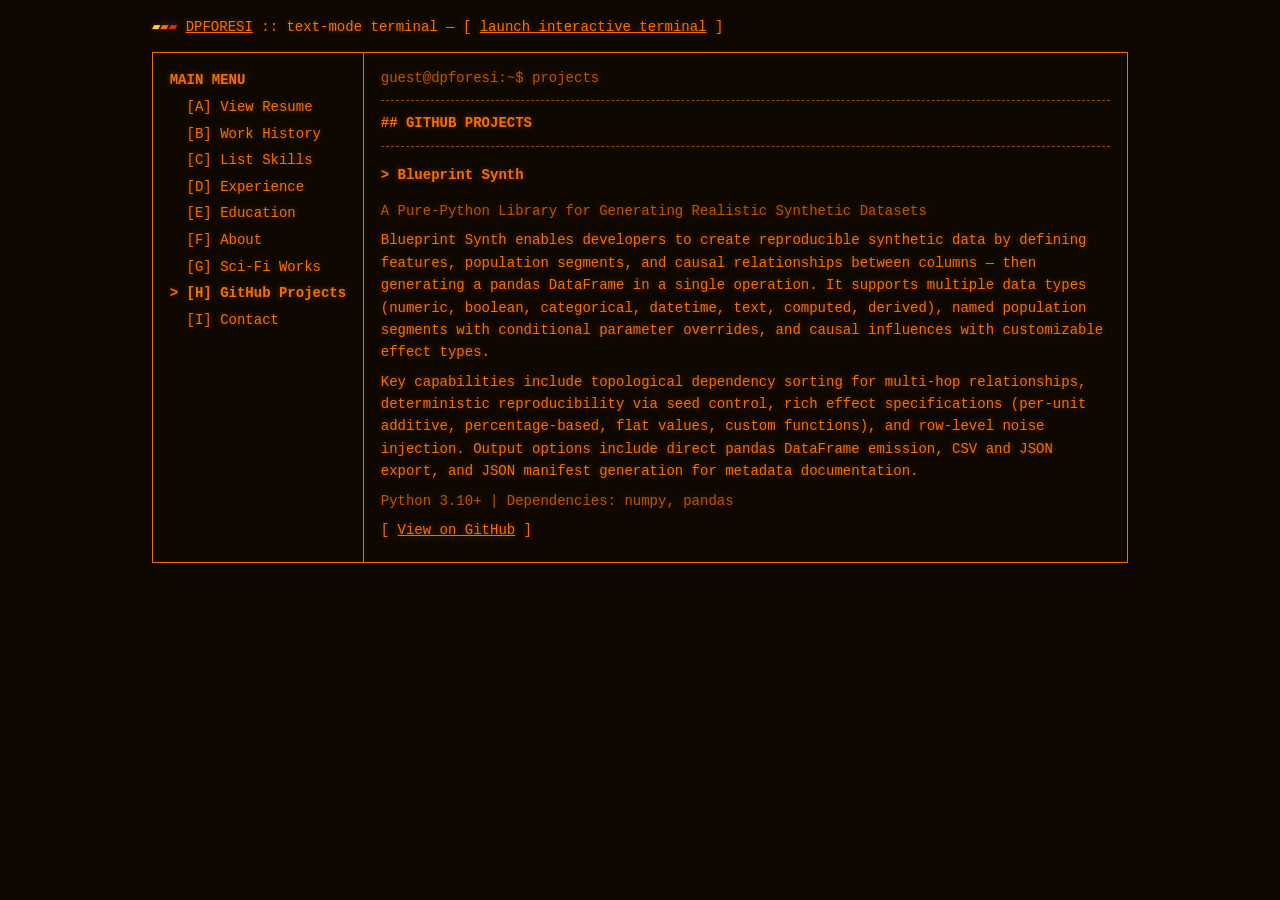
<file: cli/projects.html>
<!DOCTYPE html>
<html lang="en">
<head>
  <meta charset="UTF-8" />
  <meta name="viewport" content="width=device-width, initial-scale=1.0" />
  <title>dpforesi — github projects</title>
  <link rel="icon" type="image/svg+xml" href="../logo.svg" />
  <link rel="stylesheet" href="cli.css" />
</head>
<body>
<!-- generated by tools/build_cli.py — edit RESUME_DATA in index.html and rebuild -->
<div id="cli">
<p class="cli-bar"><span class="cli-logo" role="img" aria-label="DPForesi logo"><span style="color:#ffd23f">▰</span><span style="color:#f47003">▰</span><span style="color:#e0262f">▰</span></span> <a href="../index.html?cli">DPFORESI</a> :: text-mode terminal — [ <a href="../index.html?gui">launch interactive terminal</a> ]</p>
<table class="cli-split" border="1" cellpadding="1" cellspacing="0"><tr>
<td class="cli-nav" nowrap valign="top">
<div class="cli-nav-list">
<b><a href="../index.html?cli">MAIN MENU</a></b><br>
&nbsp;&nbsp;<a href="resume.html">[A]&nbsp;View Resume</a><br>
&nbsp;&nbsp;<a href="history.html">[B]&nbsp;Work History</a><br>
&nbsp;&nbsp;<a href="skills.html">[C]&nbsp;List Skills</a><br>
&nbsp;&nbsp;<a href="experience.html">[D]&nbsp;Experience</a><br>
&nbsp;&nbsp;<a href="education.html">[E]&nbsp;Education</a><br>
&nbsp;&nbsp;<a href="about.html">[F]&nbsp;About</a><br>
&nbsp;&nbsp;<a href="books.html">[G]&nbsp;Sci-Fi Works</a><br>
<b>&gt;&nbsp;[H]&nbsp;GitHub Projects</b><br>
&nbsp;&nbsp;<a href="contact.html">[I]&nbsp;Contact</a>
</div>
</td>
<td class="cli-main" valign="top">
<p class="cli-echo">guest@dpforesi:~$ projects</p>
<hr>
<h2>GitHub Projects</h2>
<hr>
<h3>Blueprint Synth</h3><p><i>A Pure-Python Library for Generating Realistic Synthetic Datasets</i></p><p>Blueprint Synth enables developers to create reproducible synthetic data by defining features, population segments, and causal relationships between columns — then generating a pandas DataFrame in a single operation. It supports multiple data types (numeric, boolean, categorical, datetime, text, computed, derived), named population segments with conditional parameter overrides, and causal influences with customizable effect types.</p><p>Key capabilities include topological dependency sorting for multi-hop relationships, deterministic reproducibility via seed control, rich effect specifications (per-unit additive, percentage-based, flat values, custom functions), and row-level noise injection. Output options include direct pandas DataFrame emission, CSV and JSON export, and JSON manifest generation for metadata documentation.</p><p><i>Python 3.10+ | Dependencies: numpy, pandas</i></p><p>[ <a href="https://github.com/dpforesi/blueprint-synth">View on GitHub</a> ]</p>
</td>
</tr></table>
</div>
</body>
</html>
</file>
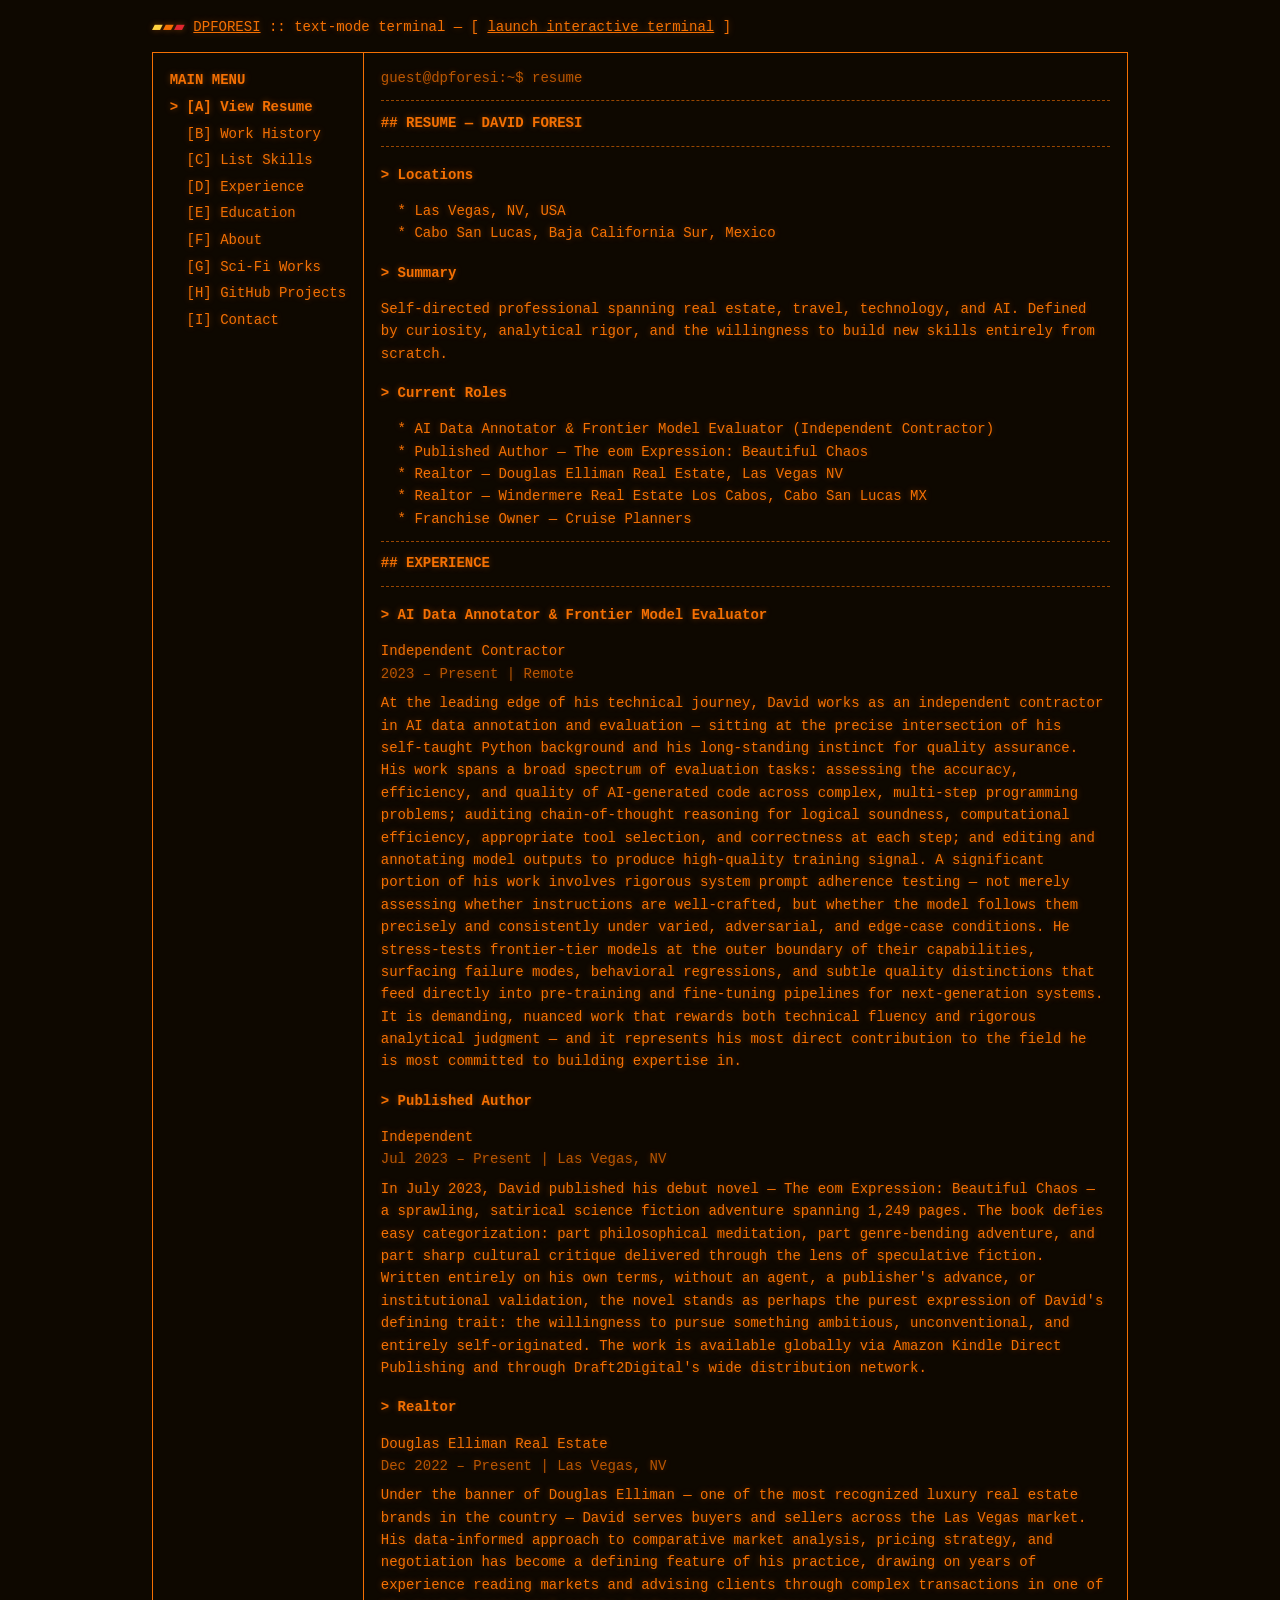
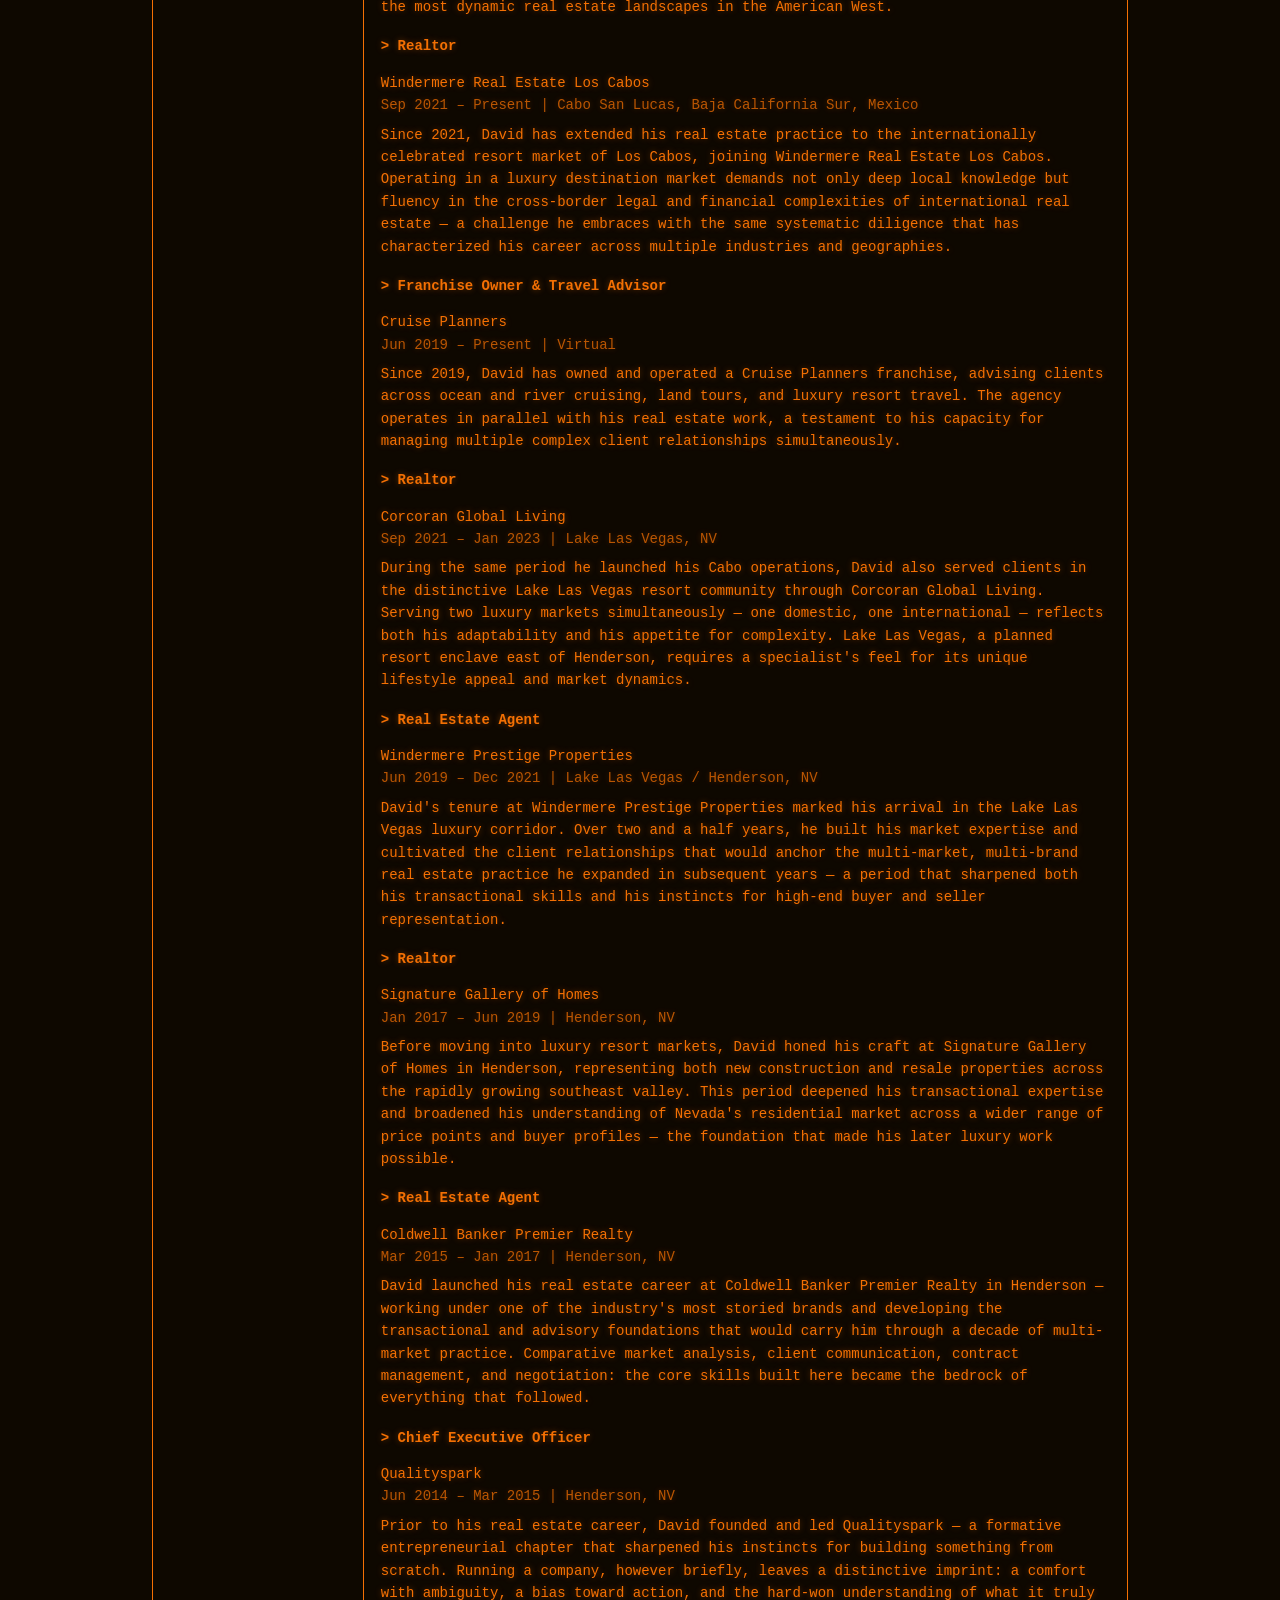
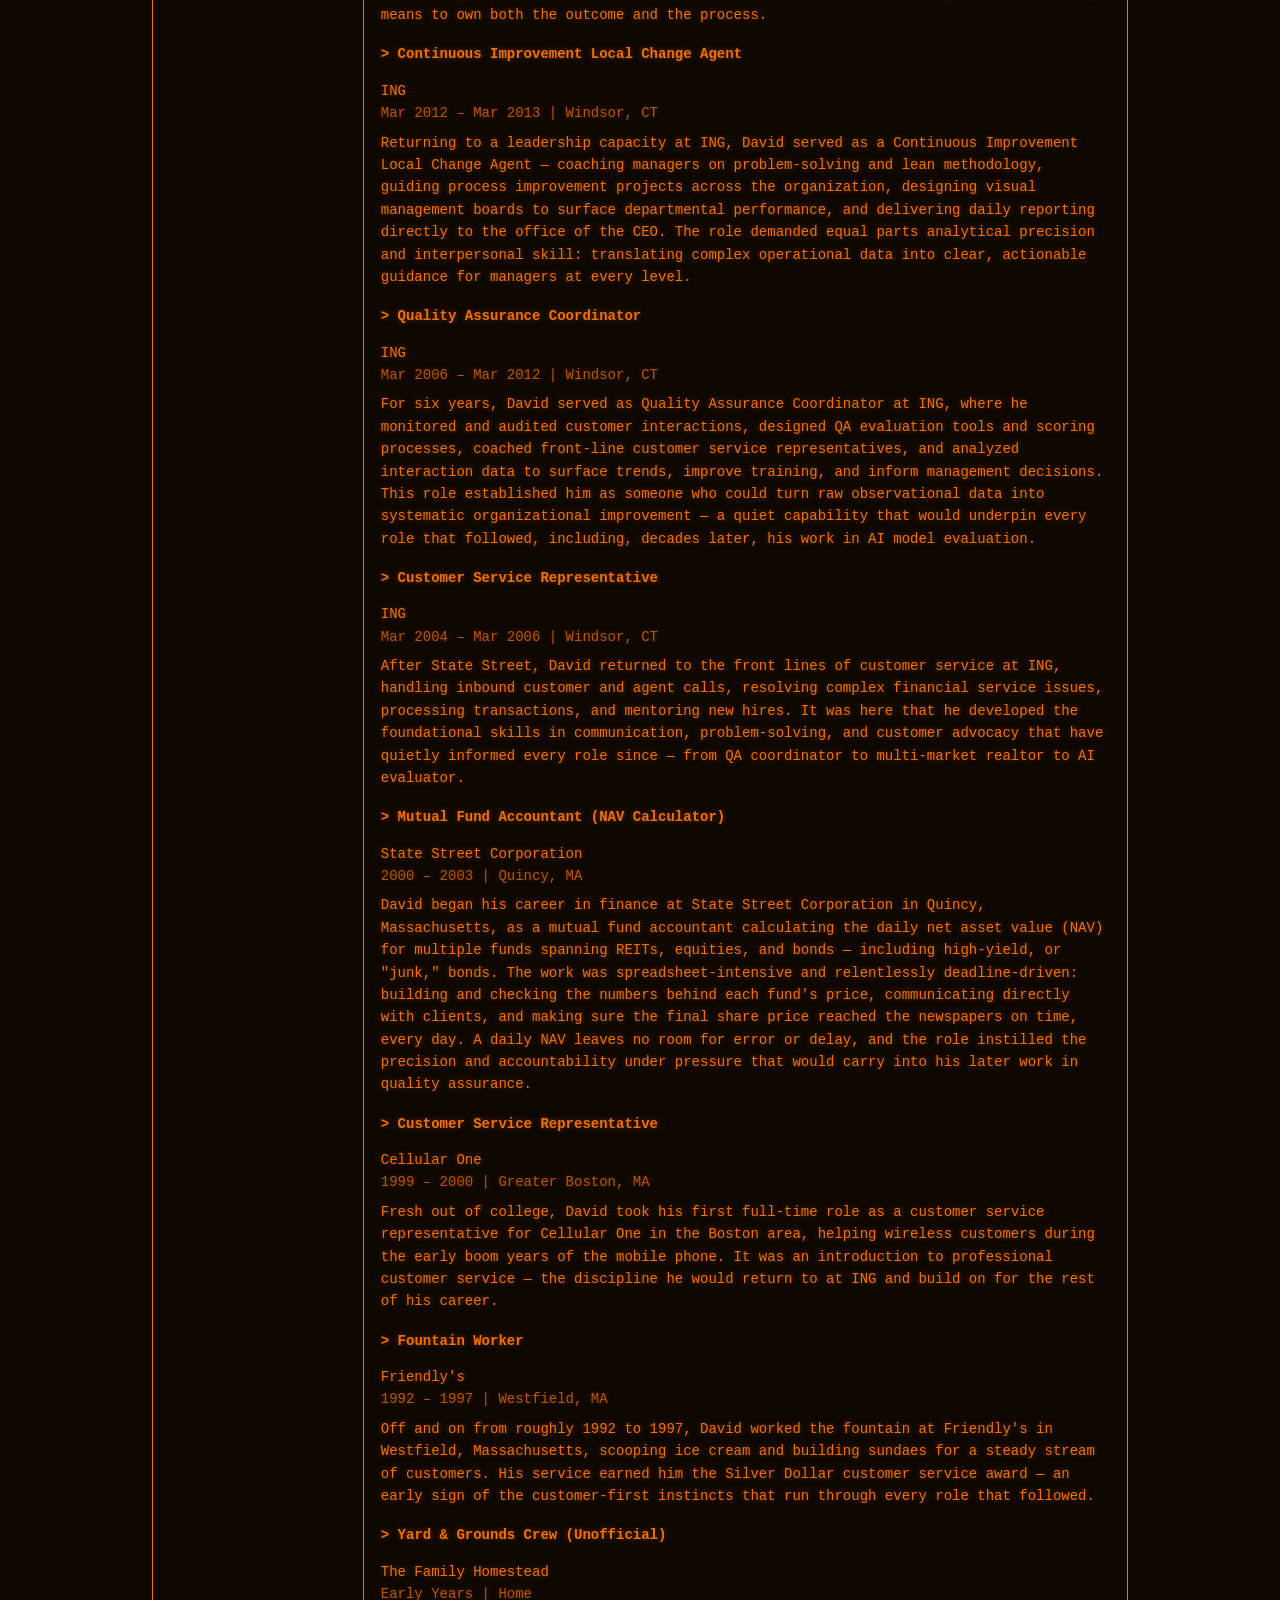
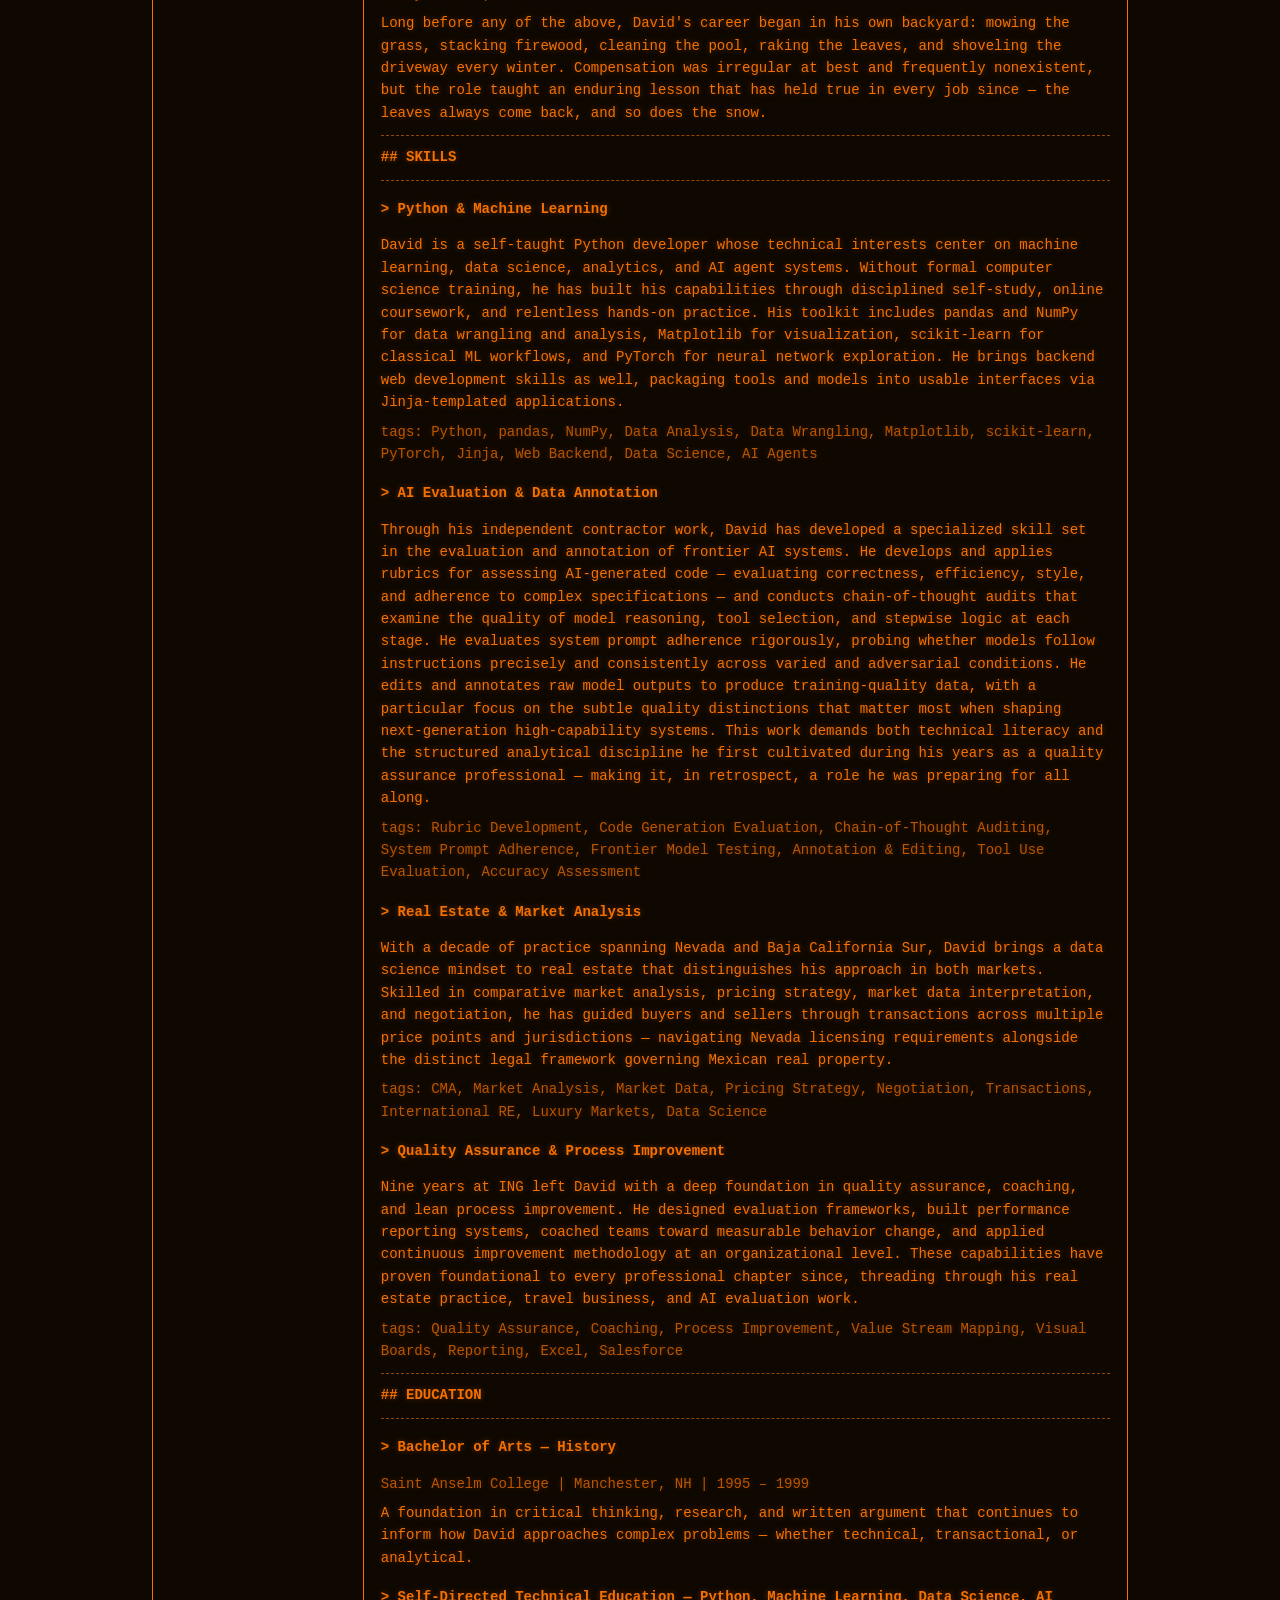
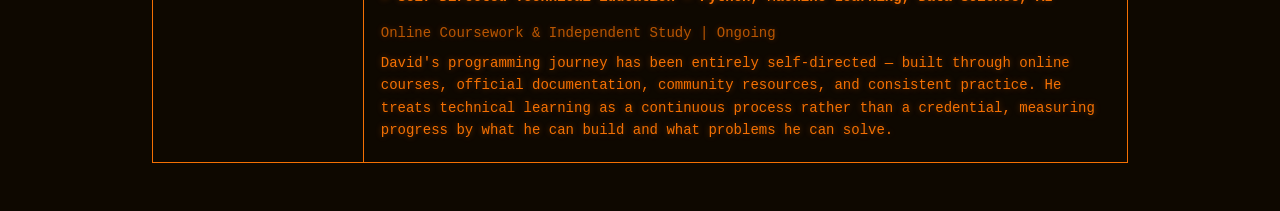
<file: cli/resume.html>
<!DOCTYPE html>
<html lang="en">
<head>
  <meta charset="UTF-8" />
  <meta name="viewport" content="width=device-width, initial-scale=1.0" />
  <title>dpforesi — resume — david foresi</title>
  <link rel="icon" type="image/svg+xml" href="../logo.svg" />
  <link rel="stylesheet" href="cli.css" />
</head>
<body>
<!-- generated by tools/build_cli.py — edit RESUME_DATA in index.html and rebuild -->
<div id="cli">
<p class="cli-bar"><span class="cli-logo" role="img" aria-label="DPForesi logo"><span style="color:#ffd23f">▰</span><span style="color:#f47003">▰</span><span style="color:#e0262f">▰</span></span> <a href="../index.html?cli">DPFORESI</a> :: text-mode terminal — [ <a href="../index.html?gui">launch interactive terminal</a> ]</p>
<table class="cli-split" border="1" cellpadding="1" cellspacing="0"><tr>
<td class="cli-nav" nowrap valign="top">
<div class="cli-nav-list">
<b><a href="../index.html?cli">MAIN MENU</a></b><br>
<b>&gt;&nbsp;[A]&nbsp;View Resume</b><br>
&nbsp;&nbsp;<a href="history.html">[B]&nbsp;Work History</a><br>
&nbsp;&nbsp;<a href="skills.html">[C]&nbsp;List Skills</a><br>
&nbsp;&nbsp;<a href="experience.html">[D]&nbsp;Experience</a><br>
&nbsp;&nbsp;<a href="education.html">[E]&nbsp;Education</a><br>
&nbsp;&nbsp;<a href="about.html">[F]&nbsp;About</a><br>
&nbsp;&nbsp;<a href="books.html">[G]&nbsp;Sci-Fi Works</a><br>
&nbsp;&nbsp;<a href="projects.html">[H]&nbsp;GitHub Projects</a><br>
&nbsp;&nbsp;<a href="contact.html">[I]&nbsp;Contact</a>
</div>
</td>
<td class="cli-main" valign="top">
<p class="cli-echo">guest@dpforesi:~$ resume</p>
<hr>
<h2>Resume — David Foresi</h2>
<hr>
<h3>Locations</h3><ul><li>Las Vegas, NV, USA</li><li>Cabo San Lucas, Baja California Sur, Mexico</li></ul>
<h3>Summary</h3><p>Self-directed professional spanning real estate, travel, technology, and AI. Defined by curiosity, analytical rigor, and the willingness to build new skills entirely from scratch.</p>
<h3>Current Roles</h3><ul><li>AI Data Annotator &amp; Frontier Model Evaluator (Independent Contractor)</li><li>Published Author — The eom Expression: Beautiful Chaos</li><li>Realtor — Douglas Elliman Real Estate, Las Vegas NV</li><li>Realtor — Windermere Real Estate Los Cabos, Cabo San Lucas MX</li><li>Franchise Owner — Cruise Planners</li></ul>
<hr><h2>Experience</h2><hr>
<h3>AI Data Annotator &amp; Frontier Model Evaluator</h3>
<p>Independent Contractor<br><i>2023 – Present | Remote</i></p>
<p>At the leading edge of his technical journey, David works as an independent contractor in AI data annotation and evaluation — sitting at the precise intersection of his self-taught Python background and his long-standing instinct for quality assurance. His work spans a broad spectrum of evaluation tasks: assessing the accuracy, efficiency, and quality of AI-generated code across complex, multi-step programming problems; auditing chain-of-thought reasoning for logical soundness, computational efficiency, appropriate tool selection, and correctness at each step; and editing and annotating model outputs to produce high-quality training signal. A significant portion of his work involves rigorous system prompt adherence testing — not merely assessing whether instructions are well-crafted, but whether the model follows them precisely and consistently under varied, adversarial, and edge-case conditions. He stress-tests frontier-tier models at the outer boundary of their capabilities, surfacing failure modes, behavioral regressions, and subtle quality distinctions that feed directly into pre-training and fine-tuning pipelines for next-generation systems. It is demanding, nuanced work that rewards both technical fluency and rigorous analytical judgment — and it represents his most direct contribution to the field he is most committed to building expertise in.</p>
<h3>Published Author</h3>
<p>Independent<br><i>Jul 2023 – Present | Las Vegas, NV</i></p>
<p>In July 2023, David published his debut novel — The eom Expression: Beautiful Chaos — a sprawling, satirical science fiction adventure spanning 1,249 pages. The book defies easy categorization: part philosophical meditation, part genre-bending adventure, and part sharp cultural critique delivered through the lens of speculative fiction. Written entirely on his own terms, without an agent, a publisher&#x27;s advance, or institutional validation, the novel stands as perhaps the purest expression of David&#x27;s defining trait: the willingness to pursue something ambitious, unconventional, and entirely self-originated. The work is available globally via Amazon Kindle Direct Publishing and through Draft2Digital&#x27;s wide distribution network.</p>
<h3>Realtor</h3>
<p>Douglas Elliman Real Estate<br><i>Dec 2022 – Present | Las Vegas, NV</i></p>
<p>Under the banner of Douglas Elliman — one of the most recognized luxury real estate brands in the country — David serves buyers and sellers across the Las Vegas market. His data-informed approach to comparative market analysis, pricing strategy, and negotiation has become a defining feature of his practice, drawing on years of experience reading markets and advising clients through complex transactions in one of the most dynamic real estate landscapes in the American West.</p>
<h3>Realtor</h3>
<p>Windermere Real Estate Los Cabos<br><i>Sep 2021 – Present | Cabo San Lucas, Baja California Sur, Mexico</i></p>
<p>Since 2021, David has extended his real estate practice to the internationally celebrated resort market of Los Cabos, joining Windermere Real Estate Los Cabos. Operating in a luxury destination market demands not only deep local knowledge but fluency in the cross-border legal and financial complexities of international real estate — a challenge he embraces with the same systematic diligence that has characterized his career across multiple industries and geographies.</p>
<h3>Franchise Owner &amp; Travel Advisor</h3>
<p>Cruise Planners<br><i>Jun 2019 – Present | Virtual</i></p>
<p>Since 2019, David has owned and operated a Cruise Planners franchise, advising clients across ocean and river cruising, land tours, and luxury resort travel. The agency operates in parallel with his real estate work, a testament to his capacity for managing multiple complex client relationships simultaneously.</p>
<h3>Realtor</h3>
<p>Corcoran Global Living<br><i>Sep 2021 – Jan 2023 | Lake Las Vegas, NV</i></p>
<p>During the same period he launched his Cabo operations, David also served clients in the distinctive Lake Las Vegas resort community through Corcoran Global Living. Serving two luxury markets simultaneously — one domestic, one international — reflects both his adaptability and his appetite for complexity. Lake Las Vegas, a planned resort enclave east of Henderson, requires a specialist&#x27;s feel for its unique lifestyle appeal and market dynamics.</p>
<h3>Real Estate Agent</h3>
<p>Windermere Prestige Properties<br><i>Jun 2019 – Dec 2021 | Lake Las Vegas / Henderson, NV</i></p>
<p>David&#x27;s tenure at Windermere Prestige Properties marked his arrival in the Lake Las Vegas luxury corridor. Over two and a half years, he built his market expertise and cultivated the client relationships that would anchor the multi-market, multi-brand real estate practice he expanded in subsequent years — a period that sharpened both his transactional skills and his instincts for high-end buyer and seller representation.</p>
<h3>Realtor</h3>
<p>Signature Gallery of Homes<br><i>Jan 2017 – Jun 2019 | Henderson, NV</i></p>
<p>Before moving into luxury resort markets, David honed his craft at Signature Gallery of Homes in Henderson, representing both new construction and resale properties across the rapidly growing southeast valley. This period deepened his transactional expertise and broadened his understanding of Nevada&#x27;s residential market across a wider range of price points and buyer profiles — the foundation that made his later luxury work possible.</p>
<h3>Real Estate Agent</h3>
<p>Coldwell Banker Premier Realty<br><i>Mar 2015 – Jan 2017 | Henderson, NV</i></p>
<p>David launched his real estate career at Coldwell Banker Premier Realty in Henderson — working under one of the industry&#x27;s most storied brands and developing the transactional and advisory foundations that would carry him through a decade of multi-market practice. Comparative market analysis, client communication, contract management, and negotiation: the core skills built here became the bedrock of everything that followed.</p>
<h3>Chief Executive Officer</h3>
<p>Qualityspark<br><i>Jun 2014 – Mar 2015 | Henderson, NV</i></p>
<p>Prior to his real estate career, David founded and led Qualityspark — a formative entrepreneurial chapter that sharpened his instincts for building something from scratch. Running a company, however briefly, leaves a distinctive imprint: a comfort with ambiguity, a bias toward action, and the hard-won understanding of what it truly means to own both the outcome and the process.</p>
<h3>Continuous Improvement Local Change Agent</h3>
<p>ING<br><i>Mar 2012 – Mar 2013 | Windsor, CT</i></p>
<p>Returning to a leadership capacity at ING, David served as a Continuous Improvement Local Change Agent — coaching managers on problem-solving and lean methodology, guiding process improvement projects across the organization, designing visual management boards to surface departmental performance, and delivering daily reporting directly to the office of the CEO. The role demanded equal parts analytical precision and interpersonal skill: translating complex operational data into clear, actionable guidance for managers at every level.</p>
<h3>Quality Assurance Coordinator</h3>
<p>ING<br><i>Mar 2006 – Mar 2012 | Windsor, CT</i></p>
<p>For six years, David served as Quality Assurance Coordinator at ING, where he monitored and audited customer interactions, designed QA evaluation tools and scoring processes, coached front-line customer service representatives, and analyzed interaction data to surface trends, improve training, and inform management decisions. This role established him as someone who could turn raw observational data into systematic organizational improvement — a quiet capability that would underpin every role that followed, including, decades later, his work in AI model evaluation.</p>
<h3>Customer Service Representative</h3>
<p>ING<br><i>Mar 2004 – Mar 2006 | Windsor, CT</i></p>
<p>After State Street, David returned to the front lines of customer service at ING, handling inbound customer and agent calls, resolving complex financial service issues, processing transactions, and mentoring new hires. It was here that he developed the foundational skills in communication, problem-solving, and customer advocacy that have quietly informed every role since — from QA coordinator to multi-market realtor to AI evaluator.</p>
<h3>Mutual Fund Accountant (NAV Calculator)</h3>
<p>State Street Corporation<br><i>2000 – 2003 | Quincy, MA</i></p>
<p>David began his career in finance at State Street Corporation in Quincy, Massachusetts, as a mutual fund accountant calculating the daily net asset value (NAV) for multiple funds spanning REITs, equities, and bonds — including high-yield, or &quot;junk,&quot; bonds. The work was spreadsheet-intensive and relentlessly deadline-driven: building and checking the numbers behind each fund&#x27;s price, communicating directly with clients, and making sure the final share price reached the newspapers on time, every day. A daily NAV leaves no room for error or delay, and the role instilled the precision and accountability under pressure that would carry into his later work in quality assurance.</p>
<h3>Customer Service Representative</h3>
<p>Cellular One<br><i>1999 – 2000 | Greater Boston, MA</i></p>
<p>Fresh out of college, David took his first full-time role as a customer service representative for Cellular One in the Boston area, helping wireless customers during the early boom years of the mobile phone. It was an introduction to professional customer service — the discipline he would return to at ING and build on for the rest of his career.</p>
<h3>Fountain Worker</h3>
<p>Friendly&#x27;s<br><i>1992 – 1997 | Westfield, MA</i></p>
<p>Off and on from roughly 1992 to 1997, David worked the fountain at Friendly&#x27;s in Westfield, Massachusetts, scooping ice cream and building sundaes for a steady stream of customers. His service earned him the Silver Dollar customer service award — an early sign of the customer-first instincts that run through every role that followed.</p>
<h3>Yard &amp; Grounds Crew (Unofficial)</h3>
<p>The Family Homestead<br><i>Early Years | Home</i></p>
<p>Long before any of the above, David&#x27;s career began in his own backyard: mowing the grass, stacking firewood, cleaning the pool, raking the leaves, and shoveling the driveway every winter. Compensation was irregular at best and frequently nonexistent, but the role taught an enduring lesson that has held true in every job since — the leaves always come back, and so does the snow.</p>
<hr><h2>Skills</h2><hr>
<h3>Python &amp; Machine Learning</h3>
<p>David is a self-taught Python developer whose technical interests center on machine learning, data science, analytics, and AI agent systems. Without formal computer science training, he has built his capabilities through disciplined self-study, online coursework, and relentless hands-on practice. His toolkit includes pandas and NumPy for data wrangling and analysis, Matplotlib for visualization, scikit-learn for classical ML workflows, and PyTorch for neural network exploration. He brings backend web development skills as well, packaging tools and models into usable interfaces via Jinja-templated applications.</p>
<p><i>tags: Python, pandas, NumPy, Data Analysis, Data Wrangling, Matplotlib, scikit-learn, PyTorch, Jinja, Web Backend, Data Science, AI Agents</i></p>
<h3>AI Evaluation &amp; Data Annotation</h3>
<p>Through his independent contractor work, David has developed a specialized skill set in the evaluation and annotation of frontier AI systems. He develops and applies rubrics for assessing AI-generated code — evaluating correctness, efficiency, style, and adherence to complex specifications — and conducts chain-of-thought audits that examine the quality of model reasoning, tool selection, and stepwise logic at each stage. He evaluates system prompt adherence rigorously, probing whether models follow instructions precisely and consistently across varied and adversarial conditions. He edits and annotates raw model outputs to produce training-quality data, with a particular focus on the subtle quality distinctions that matter most when shaping next-generation high-capability systems. This work demands both technical literacy and the structured analytical discipline he first cultivated during his years as a quality assurance professional — making it, in retrospect, a role he was preparing for all along.</p>
<p><i>tags: Rubric Development, Code Generation Evaluation, Chain-of-Thought Auditing, System Prompt Adherence, Frontier Model Testing, Annotation &amp; Editing, Tool Use Evaluation, Accuracy Assessment</i></p>
<h3>Real Estate &amp; Market Analysis</h3>
<p>With a decade of practice spanning Nevada and Baja California Sur, David brings a data science mindset to real estate that distinguishes his approach in both markets. Skilled in comparative market analysis, pricing strategy, market data interpretation, and negotiation, he has guided buyers and sellers through transactions across multiple price points and jurisdictions — navigating Nevada licensing requirements alongside the distinct legal framework governing Mexican real property.</p>
<p><i>tags: CMA, Market Analysis, Market Data, Pricing Strategy, Negotiation, Transactions, International RE, Luxury Markets, Data Science</i></p>
<h3>Quality Assurance &amp; Process Improvement</h3>
<p>Nine years at ING left David with a deep foundation in quality assurance, coaching, and lean process improvement. He designed evaluation frameworks, built performance reporting systems, coached teams toward measurable behavior change, and applied continuous improvement methodology at an organizational level. These capabilities have proven foundational to every professional chapter since, threading through his real estate practice, travel business, and AI evaluation work.</p>
<p><i>tags: Quality Assurance, Coaching, Process Improvement, Value Stream Mapping, Visual Boards, Reporting, Excel, Salesforce</i></p>
<hr><h2>Education</h2><hr>
<h3>Bachelor of Arts — History</h3>
<p><i>Saint Anselm College | Manchester, NH | 1995 – 1999</i></p>
<p>A foundation in critical thinking, research, and written argument that continues to inform how David approaches complex problems — whether technical, transactional, or analytical.</p>
<h3>Self-Directed Technical Education — Python, Machine Learning, Data Science, AI</h3>
<p><i>Online Coursework &amp; Independent Study | Ongoing</i></p>
<p>David&#x27;s programming journey has been entirely self-directed — built through online courses, official documentation, community resources, and consistent practice. He treats technical learning as a continuous process rather than a credential, measuring progress by what he can build and what problems he can solve.</p>
</td>
</tr></table>
</div>
</body>
</html>
</file>
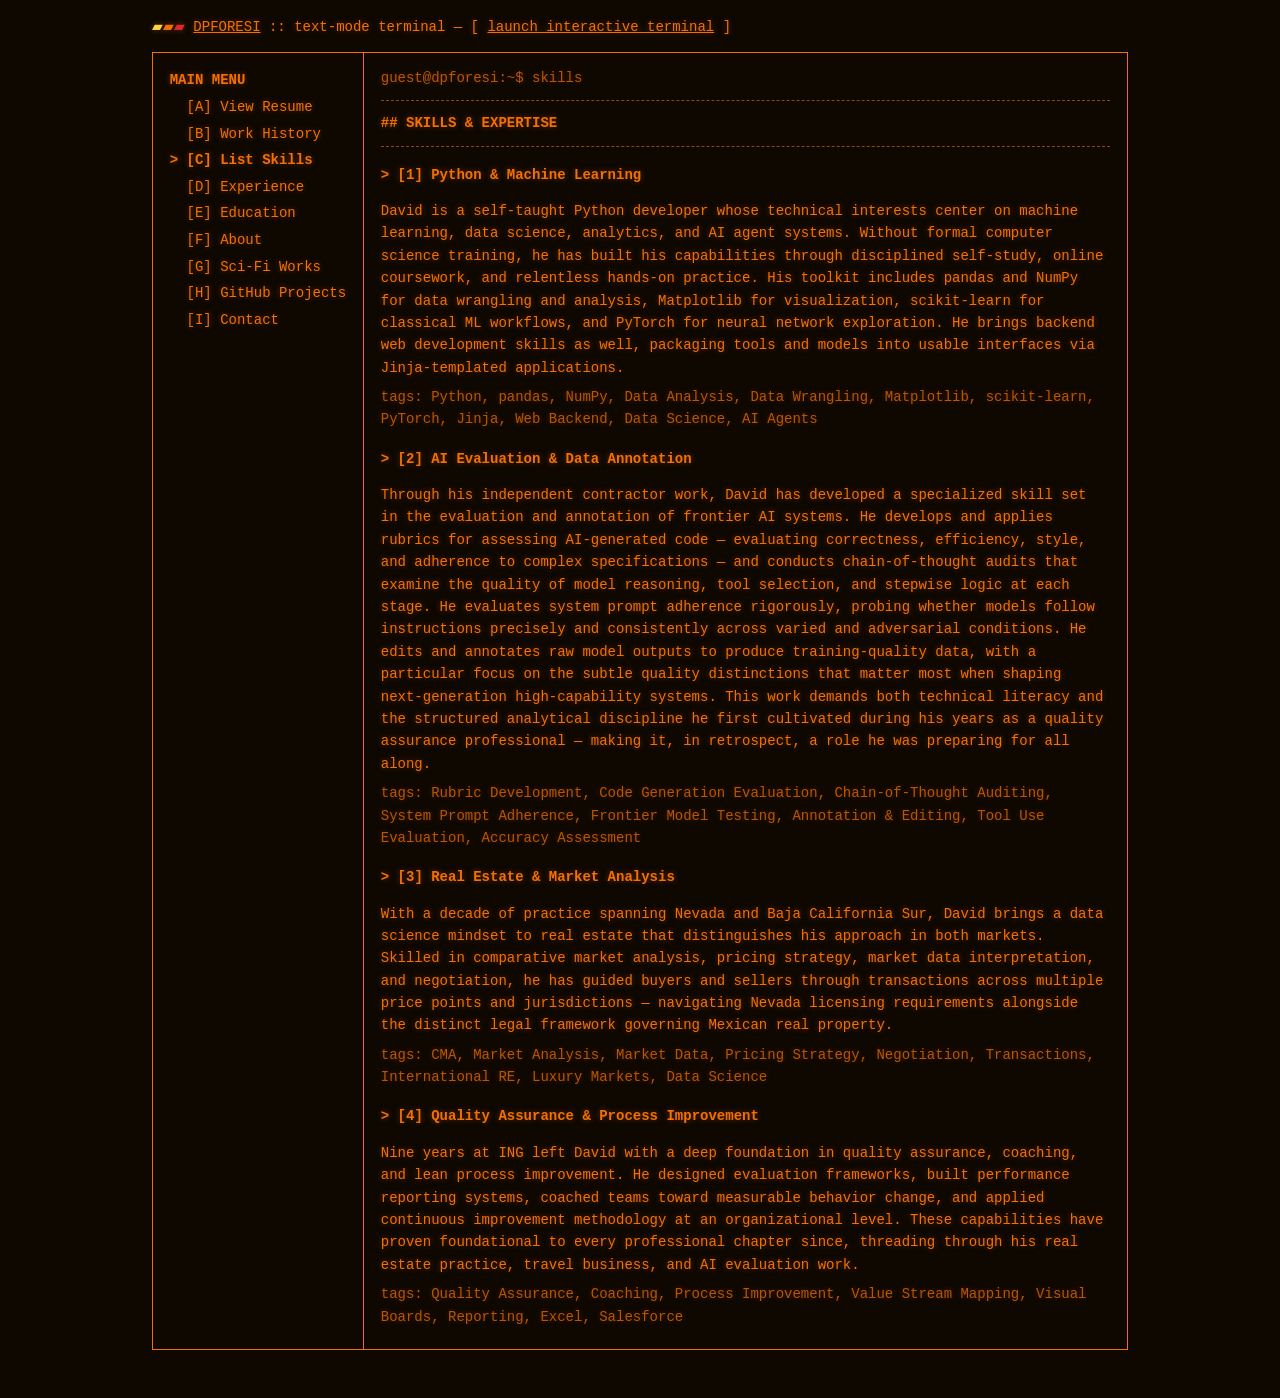
<file: cli/skills.html>
<!DOCTYPE html>
<html lang="en">
<head>
  <meta charset="UTF-8" />
  <meta name="viewport" content="width=device-width, initial-scale=1.0" />
  <title>dpforesi — skills &amp; expertise</title>
  <link rel="icon" type="image/svg+xml" href="../logo.svg" />
  <link rel="stylesheet" href="cli.css" />
</head>
<body>
<!-- generated by tools/build_cli.py — edit RESUME_DATA in index.html and rebuild -->
<div id="cli">
<p class="cli-bar"><span class="cli-logo" role="img" aria-label="DPForesi logo"><span style="color:#ffd23f">▰</span><span style="color:#f47003">▰</span><span style="color:#e0262f">▰</span></span> <a href="../index.html?cli">DPFORESI</a> :: text-mode terminal — [ <a href="../index.html?gui">launch interactive terminal</a> ]</p>
<table class="cli-split" border="1" cellpadding="1" cellspacing="0"><tr>
<td class="cli-nav" nowrap valign="top">
<div class="cli-nav-list">
<b><a href="../index.html?cli">MAIN MENU</a></b><br>
&nbsp;&nbsp;<a href="resume.html">[A]&nbsp;View Resume</a><br>
&nbsp;&nbsp;<a href="history.html">[B]&nbsp;Work History</a><br>
<b>&gt;&nbsp;[C]&nbsp;List Skills</b><br>
&nbsp;&nbsp;<a href="experience.html">[D]&nbsp;Experience</a><br>
&nbsp;&nbsp;<a href="education.html">[E]&nbsp;Education</a><br>
&nbsp;&nbsp;<a href="about.html">[F]&nbsp;About</a><br>
&nbsp;&nbsp;<a href="books.html">[G]&nbsp;Sci-Fi Works</a><br>
&nbsp;&nbsp;<a href="projects.html">[H]&nbsp;GitHub Projects</a><br>
&nbsp;&nbsp;<a href="contact.html">[I]&nbsp;Contact</a>
</div>
</td>
<td class="cli-main" valign="top">
<p class="cli-echo">guest@dpforesi:~$ skills</p>
<hr>
<h2>Skills &amp; Expertise</h2>
<hr>
<h3>[1] Python &amp; Machine Learning</h3>
<p>David is a self-taught Python developer whose technical interests center on machine learning, data science, analytics, and AI agent systems. Without formal computer science training, he has built his capabilities through disciplined self-study, online coursework, and relentless hands-on practice. His toolkit includes pandas and NumPy for data wrangling and analysis, Matplotlib for visualization, scikit-learn for classical ML workflows, and PyTorch for neural network exploration. He brings backend web development skills as well, packaging tools and models into usable interfaces via Jinja-templated applications.</p>
<p><i>tags: Python, pandas, NumPy, Data Analysis, Data Wrangling, Matplotlib, scikit-learn, PyTorch, Jinja, Web Backend, Data Science, AI Agents</i></p>
<h3>[2] AI Evaluation &amp; Data Annotation</h3>
<p>Through his independent contractor work, David has developed a specialized skill set in the evaluation and annotation of frontier AI systems. He develops and applies rubrics for assessing AI-generated code — evaluating correctness, efficiency, style, and adherence to complex specifications — and conducts chain-of-thought audits that examine the quality of model reasoning, tool selection, and stepwise logic at each stage. He evaluates system prompt adherence rigorously, probing whether models follow instructions precisely and consistently across varied and adversarial conditions. He edits and annotates raw model outputs to produce training-quality data, with a particular focus on the subtle quality distinctions that matter most when shaping next-generation high-capability systems. This work demands both technical literacy and the structured analytical discipline he first cultivated during his years as a quality assurance professional — making it, in retrospect, a role he was preparing for all along.</p>
<p><i>tags: Rubric Development, Code Generation Evaluation, Chain-of-Thought Auditing, System Prompt Adherence, Frontier Model Testing, Annotation &amp; Editing, Tool Use Evaluation, Accuracy Assessment</i></p>
<h3>[3] Real Estate &amp; Market Analysis</h3>
<p>With a decade of practice spanning Nevada and Baja California Sur, David brings a data science mindset to real estate that distinguishes his approach in both markets. Skilled in comparative market analysis, pricing strategy, market data interpretation, and negotiation, he has guided buyers and sellers through transactions across multiple price points and jurisdictions — navigating Nevada licensing requirements alongside the distinct legal framework governing Mexican real property.</p>
<p><i>tags: CMA, Market Analysis, Market Data, Pricing Strategy, Negotiation, Transactions, International RE, Luxury Markets, Data Science</i></p>
<h3>[4] Quality Assurance &amp; Process Improvement</h3>
<p>Nine years at ING left David with a deep foundation in quality assurance, coaching, and lean process improvement. He designed evaluation frameworks, built performance reporting systems, coached teams toward measurable behavior change, and applied continuous improvement methodology at an organizational level. These capabilities have proven foundational to every professional chapter since, threading through his real estate practice, travel business, and AI evaluation work.</p>
<p><i>tags: Quality Assurance, Coaching, Process Improvement, Value Stream Mapping, Visual Boards, Reporting, Excel, Salesforce</i></p>
</td>
</tr></table>
</div>
</body>
</html>
</file>
<file: cli/cli.css>
/* generated by tools/build_cli.py from index.html — do not edit by hand */
:root {
      --bg:      #0e0800;
      --fg:      #f47003;
      --bright:  #f47003;
      --dim:     #f47003;
      --accent:  #f47003;
      --rule:    #f47003;
      --glow:    rgba(244,112,3,0.1);
    }
*, *::before, *::after { box-sizing: border-box; }
body { margin: 0; background: var(--bg); color: var(--fg); font-family: 'Courier New', Courier, monospace; font-size: 14px; line-height: 1.6; }
/* ─── TEXT MODE (#cli) ───────────────────────────── */

    #cli {
      max-width: 120ch;
      margin: 0 auto;
      padding: 1rem 16px 3rem;
      text-shadow: 0 0 6px rgba(244,112,3,0.4);
    }
    #cli h1, #cli h2, #cli h3 { font-size: 1em; font-weight: bold; margin-top: 1.2em; }
    #cli h1, #cli h2 { text-transform: uppercase; margin-top: 0.5em; }
    #cli h2::before { content: '## '; }
    #cli h3::before { content: '> '; }
    #cli p, #cli ul { margin: 0.5em 0; }
    #cli ul { list-style: none; padding-left: 2ch; }
    #cli li::before { content: '* '; }
    #cli hr { border: 0; border-top: 1px dashed var(--rule); margin: 0.75em 0; opacity: 0.6; }
    #cli a { color: var(--bright); }
    #cli i { font-style: normal; opacity: 0.75; }
    #cli .cli-ask { border: 1px dashed var(--fg); padding: 0.5em 1ch; margin-bottom: 1em; }
    #cli .cli-bar { margin: 0 0 1em; }
    #cli .cli-echo { opacity: 0.75; margin-top: 0; }
    #cli .cli-split { width: 100%; border-collapse: collapse; border: 1px solid var(--rule); }
    #cli .cli-split td { vertical-align: top; padding: 1em 2ch; border: 1px solid var(--rule); }
    #cli .cli-nav { width: 1%; white-space: nowrap; }
    #cli .cli-nav-list { position: sticky; top: 1em; line-height: 1.9; }
    #cli .cli-nav-list b a, #cli .cli-nav-list a { text-decoration: none; }
    #cli .cli-nav-list a:hover { text-decoration: underline; }
    @media (max-width: 600px) {
      #cli .cli-split, #cli .cli-split tbody, #cli .cli-split tr, #cli .cli-split td { display: block; width: auto; }
      #cli .cli-nav-list { position: static; }
    }
</file>
